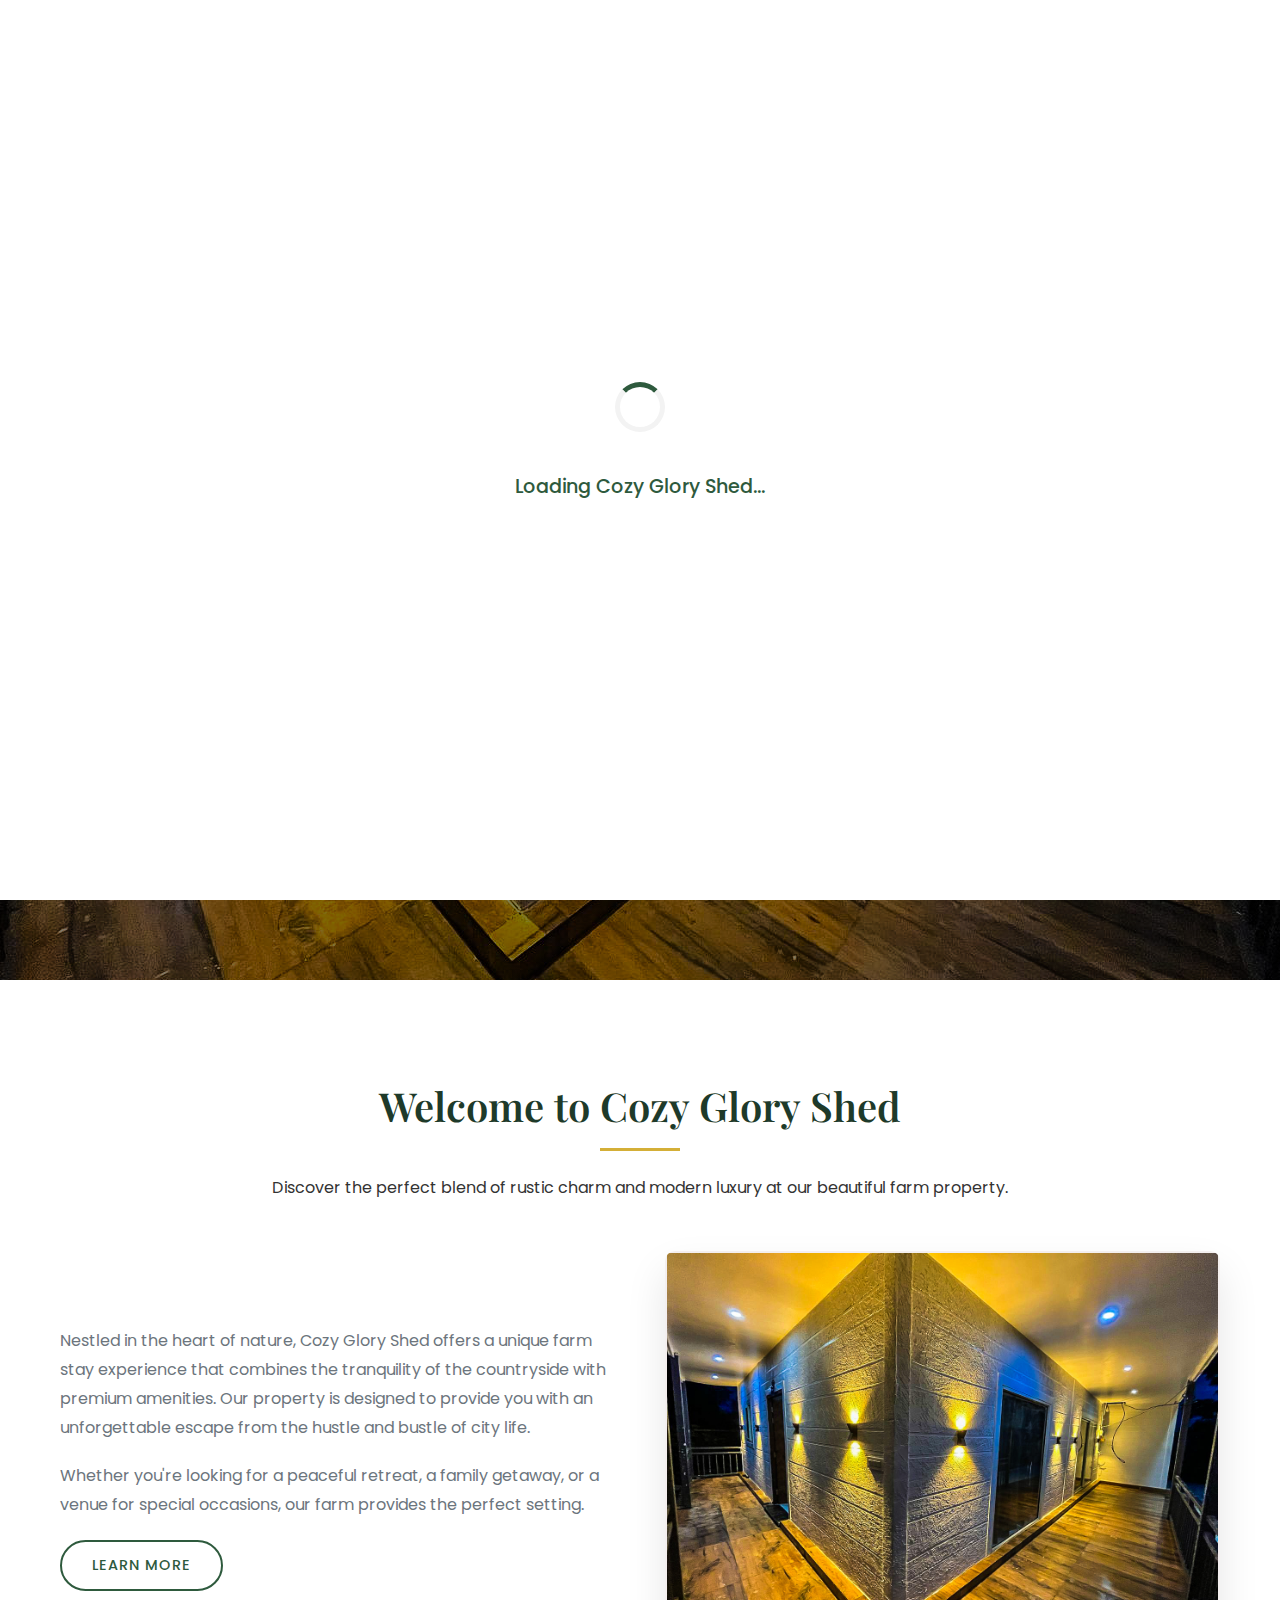
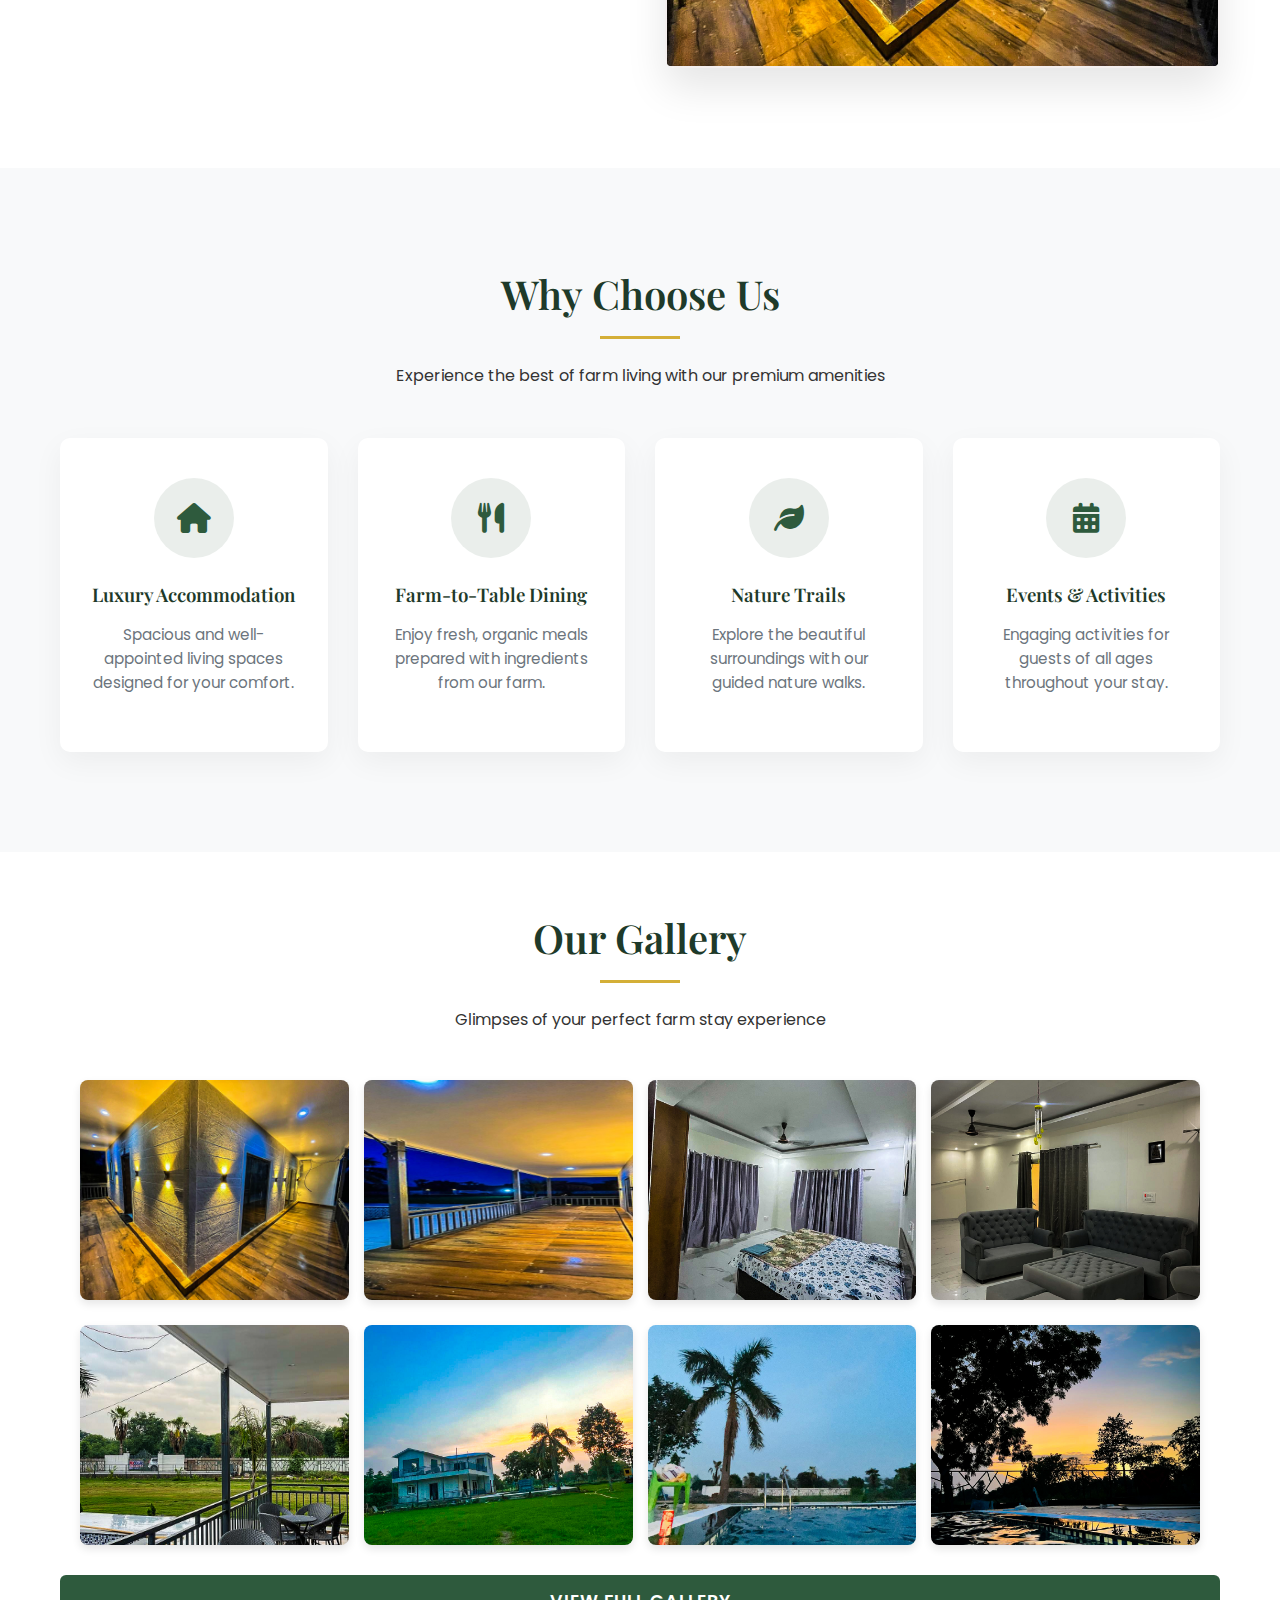
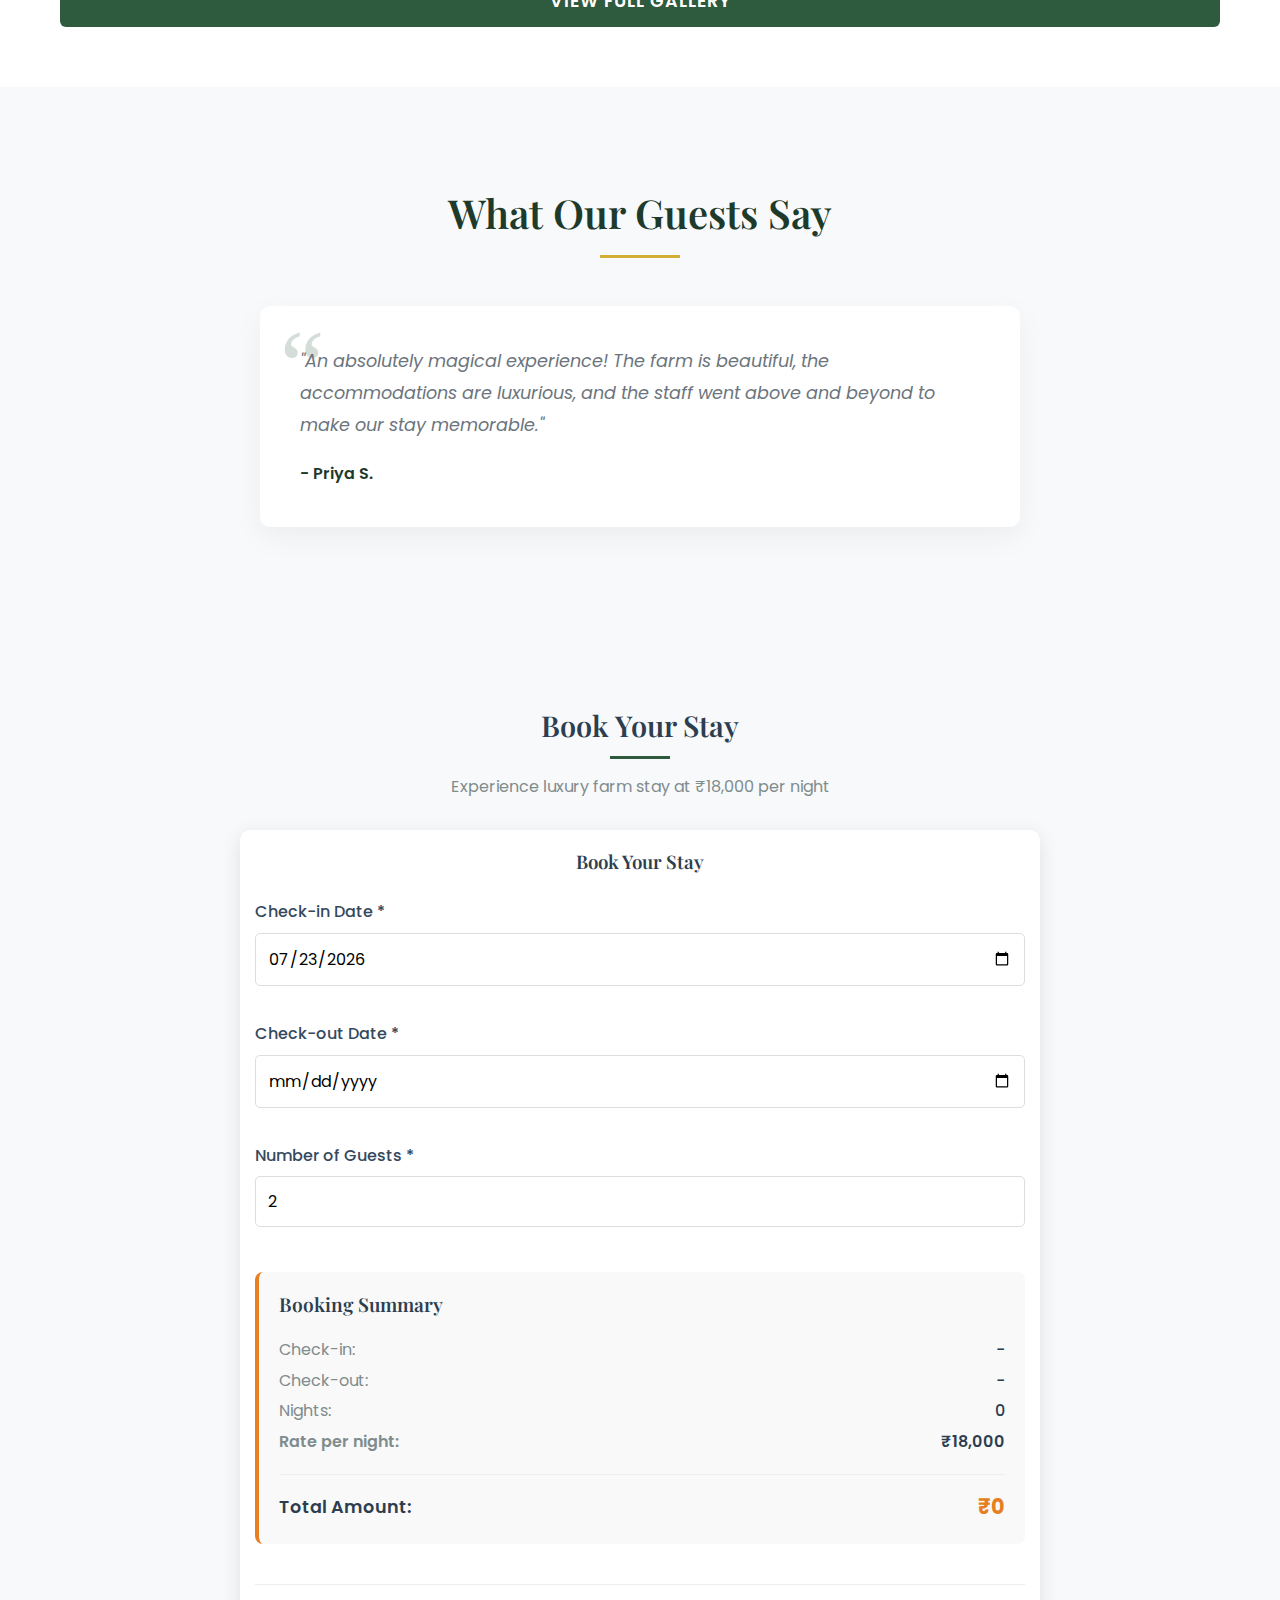
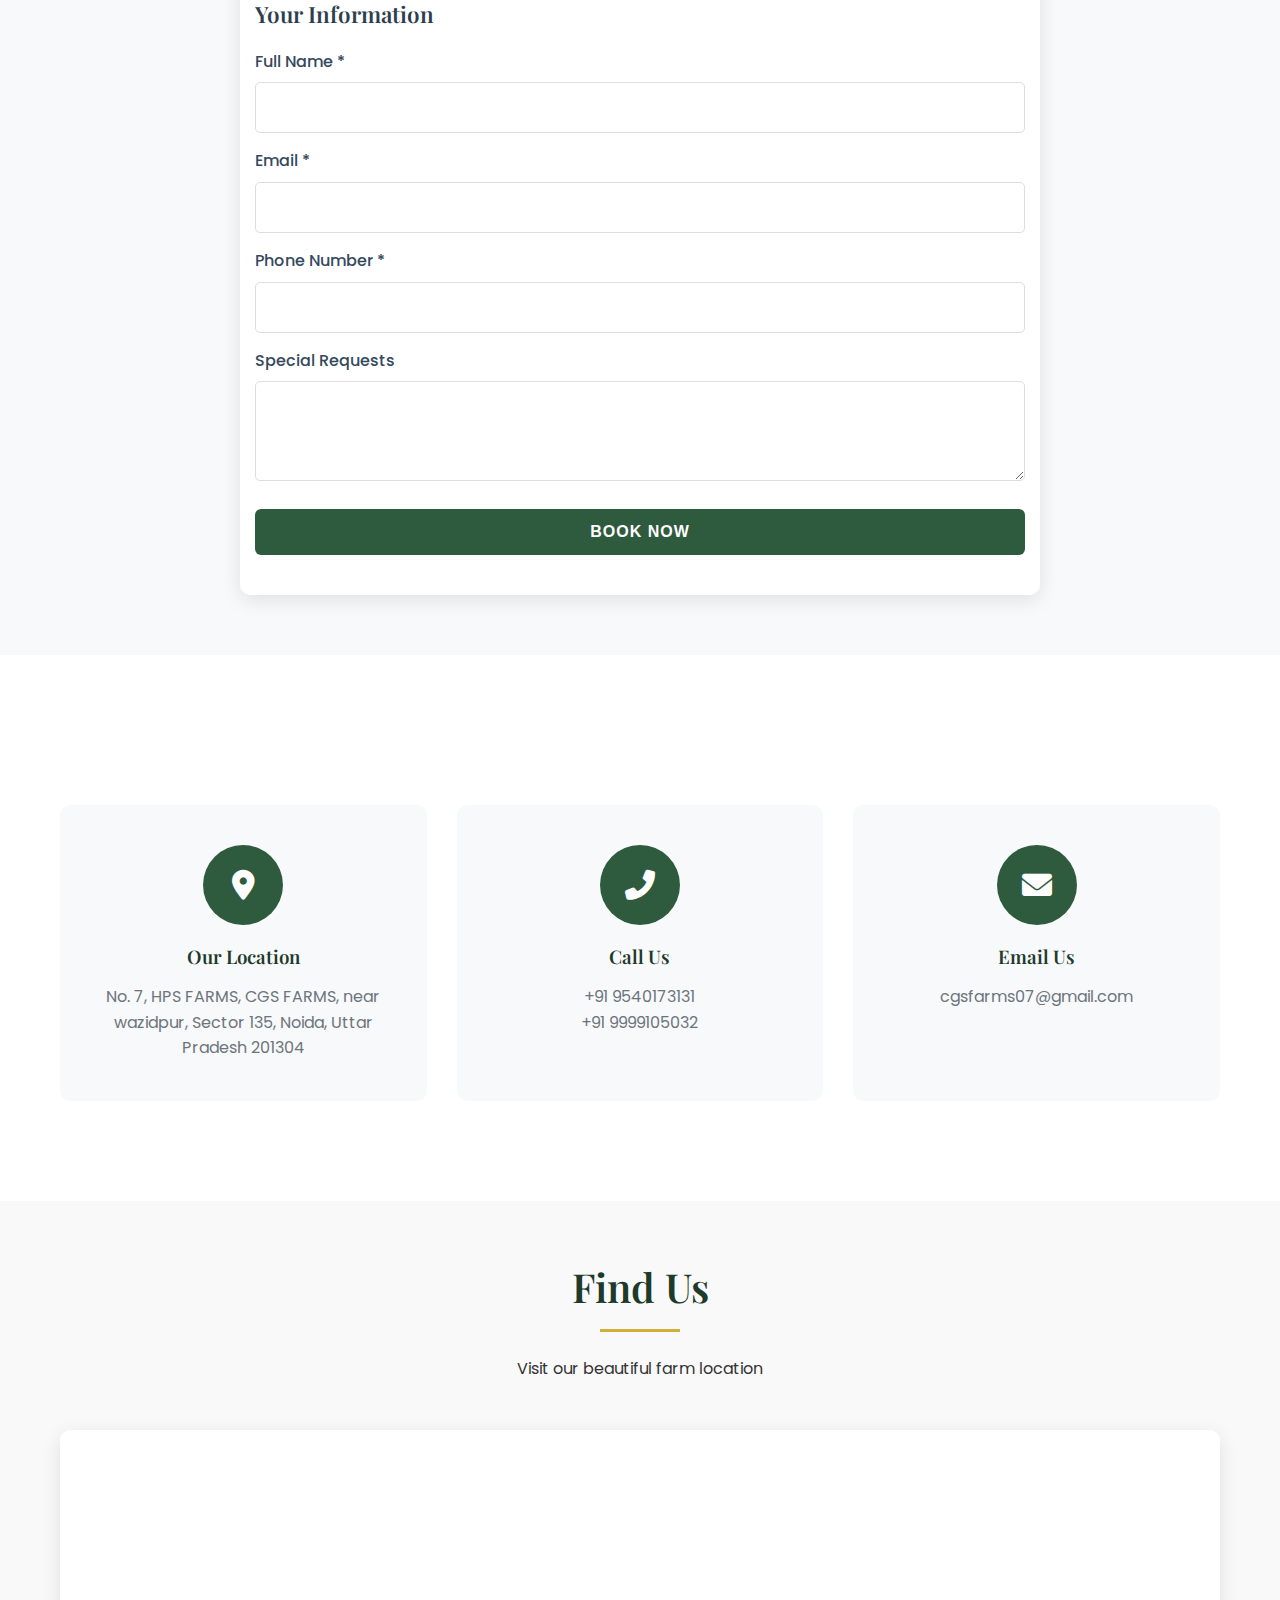
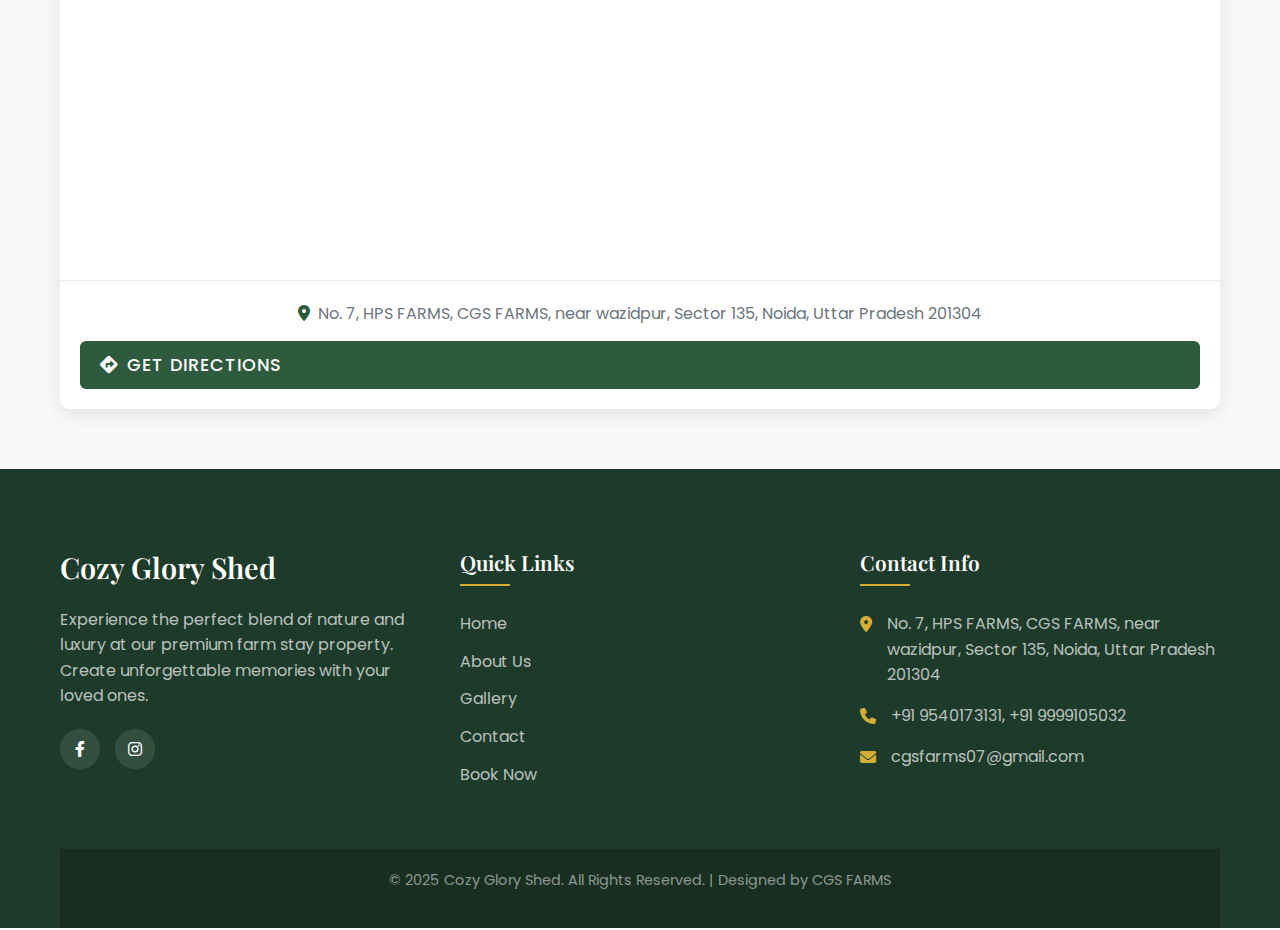
<file: index.html>
<!DOCTYPE html>
<html lang="en">
<head>
    <meta charset="UTF-8">
    <meta name="viewport" content="width=device-width, initial-scale=1.0">
    <title>Cozy Glory Shed | Premium Farm Stay Experience</title>
    <meta name="description" content="Experience the tranquility of Cozy Glory Shed - A premium farm stay offering a perfect blend of nature and comfort. Book your peaceful countryside retreat today.">
    <link rel="stylesheet" href="css/style.css">
    <link rel="stylesheet" href="https://cdnjs.cloudflare.com/ajax/libs/font-awesome/6.0.0-beta3/css/all.min.css">
    <link href="https://fonts.googleapis.com/css2?family=Playfair+Display:wght@400;500;600;700&family=Poppins:wght@300;400;500;600&display=swap" rel="stylesheet">
</head>
<body class="home">
    <!-- Header & Navigation -->
    <header class="header">
        <div class="container">
            <nav class="navbar">
                <div class="logo">
                    <a href="index.html">Cozy Glory Shed</a>
                </div>
                <ul class="nav-links">
                    <li><a href="index.html" class="active">Home</a></li>
                    <li><a href="about.html">About Us</a></li>
                    <li><a href="gallery.html">Gallery</a></li>
                    <li><a href="contact.html">Contact</a></li>
                    <li><a href="#book-now" class="btn btn-primary">Book Now</a></li>
                </ul>
                <div class="hamburger">
                    <span></span>
                    <span></span>
                    <span></span>
                </div>
            </nav>
        </div>
    </header>

    <!-- Hero Section -->
    <section class="hero">
        <div class="hero-content">
            <h1>Experience Serenity at Cozy Glory Shed</h1>
            <p>Escape to our luxurious farm stay where nature meets comfort</p>
            <a href="#book-now" class="btn btn-primary">Book Your Stay</a>
        </div>
    </section>

    <!-- Welcome Section -->
    <section class="welcome-section">
        <div class="container">
            <div class="section-header">
                <h2>Welcome to Cozy Glory Shed</h2>
                <div class="underline"></div>
                <p>Discover the perfect blend of rustic charm and modern luxury at our beautiful farm property.</p>
            </div>
            <div class="welcome-content">
                <div class="welcome-text">
                    <p>Nestled in the heart of nature, Cozy Glory Shed offers a unique farm stay experience that combines the tranquility of the countryside with premium amenities. Our property is designed to provide you with an unforgettable escape from the hustle and bustle of city life.</p>
                    <p>Whether you're looking for a peaceful retreat, a family getaway, or a venue for special occasions, our farm provides the perfect setting.</p>
                    <a href="about.html" class="btn btn-secondary">Learn More</a>
                </div>
                <div class="welcome-image">
                    <img src="./assets/IMG-20250817-WA0002.jpg" alt="Cozy Glory Shed Farm View" style="border: 2px solid rgb(244, 239, 239);">
                </div>
            </div>
        </div>
    </section>

    <!-- Features Section -->
    <section class="features-section">
        <div class="container">
            <div class="section-header">
                <h2>Why Choose Us</h2>
                <div class="underline"></div>
                <p>Experience the best of farm living with our premium amenities</p>
            </div>
            <div class="features-grid">
                <div class="feature-card">
                    <div class="feature-icon">
                        <i class="fas fa-home"></i>
                    </div>
                    <h3>Luxury Accommodation</h3>
                    <p>Spacious and well-appointed living spaces designed for your comfort.</p>
                </div>
                <div class="feature-card">
                    <div class="feature-icon">
                        <i class="fas fa-utensils"></i>
                    </div>
                    <h3>Farm-to-Table Dining</h3>
                    <p>Enjoy fresh, organic meals prepared with ingredients from our farm.</p>
                </div>
                <div class="feature-card">
                    <div class="feature-icon">
                        <i class="fas fa-leaf"></i>
                    </div>
                    <h3>Nature Trails</h3>
                    <p>Explore the beautiful surroundings with our guided nature walks.</p>
                </div>
                <div class="feature-card">
                    <div class="feature-icon">
                        <i class="fas fa-calendar-alt"></i>
                    </div>
                    <h3>Events & Activities</h3>
                    <p>Engaging activities for guests of all ages throughout your stay.</p>
                </div>
            </div>
        </div>
    </section>

    <!-- Gallery Preview -->
    <section class="gallery-preview">
        <div class="container">
            <div class="section-header">
                <h2>Our Gallery</h2>
                <div class="underline"></div>
                <p>Glimpses of your perfect farm stay experience</p>
            </div>
            <div class="gallery-grid">
                <!-- First Row - 4 Images -->
                <div class="gallery-row">
                    <div class="gallery-item">
                        <img src="assets/IMG-20250817-WA0002.jpg" alt="Farm View 1" loading="lazy">
                        <div class="gallery-overlay">
                            <span>Farm View 1</span>
                        </div>
                    </div>
                    <div class="gallery-item">
                        <img src="assets/IMG-20250817-WA0003%20(4).jpg" alt="Farm View 2" loading="lazy">
                        <div class="gallery-overlay">
                            <span>Farm View 2</span>
                        </div>
                    </div>
                    <div class="gallery-item">
                        <img src="assets/IMG-20250817-WA0004.jpg" alt="Farm View 3" loading="lazy">
                        <div class="gallery-overlay">
                            <span>Farm View 3</span>
                        </div>
                    </div>
                    <div class="gallery-item">
                        <img src="assets/IMG-20250817-WA0005.jpg" alt="Farm View 4" loading="lazy">
                        <div class="gallery-overlay">
                            <span>Farm View 4</span>
                        </div>
                    </div>
                </div>
                
                <!-- Second Row - 4 Images -->
                <div class="gallery-row">
                    <div class="gallery-item">
                        <img src="assets/IMG-20250817-WA0006.jpg" alt="Garden Area" loading="lazy">
                        <div class="gallery-overlay">
                            <span>Garden Area</span>
                        </div>
                    </div>
                    <div class="gallery-item">
                        <img src="assets/IMG-20250817-WA0008.jpg" alt="Sunset View" loading="lazy">
                        <div class="gallery-overlay">
                            <span>Sunset View</span>
                        </div>
                    </div>
                    <div class="gallery-item">
                        <img src="assets/IMG-20250817-WA0009.jpg" alt="Farm House" loading="lazy">
                        <div class="gallery-overlay">
                            <span>Farm House</span>
                        </div>
                    </div>
                    <div class="gallery-item">
                        <img src="assets/IMG-20250817-WA0010.jpg" alt="Scenic View" loading="lazy">
                        <div class="gallery-overlay">
                            <span>Scenic View</span>
                        </div>
                    </div>
                </div>
            </div>
            <div class="text-center">
                <a href="gallery.html" class="btn btn-primary">View Full Gallery</a>
            </div>
        </div>
    </section>

    <!-- Testimonials -->
    <section class="testimonials">
        <div class="container">
            <div class="section-header">
                <h2>What Our Guests Say</h2>
                <div class="underline"></div>
            </div>
            <div class="testimonial-slider">
                <div class="testimonial">
                    <div class="testimonial-content">
                        <p>"An absolutely magical experience! The farm is beautiful, the accommodations are luxurious, and the staff went above and beyond to make our stay memorable."</p>
                        <div class="testimonial-author">- Priya S.</div>
                    </div>
                </div>
                <div class="testimonial">
                    <div class="testimonial-content">
                        <p>"The perfect weekend getaway from the city. We loved the peaceful atmosphere and the delicious farm-to-table meals. Can't wait to come back!"</p>
                        <div class="testimonial-author">- Rahul M.</div>
                    </div>
                </div>
            </div>
        </div>
    </section>

    <!-- Booking Section -->
    <section id="book-now" class="booking-section" style="background: #f8f9fa; padding: 60px 0;">
        <style>
            .booking-form-container {
                max-width: 800px;
                margin: 0 auto;
                background: white;
                border-radius: 10px;
                box-shadow: 0 5px 20px rgba(0,0,0,0.1);
                overflow: hidden;
            }
            .form-group {
                margin-bottom: 20px;
            }
            .form-group label {
                display: block;
                margin-bottom: 8px;
                color: #34495e;
                font-weight: 500;
            }
            .form-control {
                width: 100%;
                padding: 12px 15px;
                border: 2px solid #e0e0e0;
                border-radius: 6px;
                font-size: 1rem;
                transition: all 0.3s ease;
            }
            .form-control:focus {
                border-color: #2e5a3d;
                outline: none;
                box-shadow: 0 0 0 3px rgba(46, 90, 61, 0.2);
            }
            .btn-primary {
                background: #2e5a3d;
                color: white;
                border: none;
                padding: 12px 25px;
                border-radius: 6px;
                font-weight: 600;
                cursor: pointer;
                transition: all 0.3s ease;
                width: 100%;
                font-size: 1.1rem;
            }
            .btn-primary:hover {
                background: #1f3d29;
            }
            .booking-summary {
                background: #f9f9f9;
                padding: 20px;
                border-radius: 8px;
                margin: 20px 0;
                border-left: 4px solid #2e5a3d;
            }
            .hidden {
                display: none;
            }
        </style>
        <div class="container">
            <div class="section-header" style="text-align: center; margin-bottom: 30px; padding: 0 15px;">
                <h2 style="color: #2c3e50; font-size: 1.8rem; margin-bottom: 12px;">Book Your Stay</h2>
                <div style="width: 60px; height: 3px; background: #2e5a3d; margin: 0 auto 15px;"></div>
                <p style="color: #7f8c8d; font-size: 1rem;">Experience luxury farm stay at ₹18,000 per night</p>
            </div>
            
            <div class="booking-form-container" style="max-width: 800px; margin: 0 auto; background: white; border-radius: 10px; box-shadow: 0 5px 20px rgba(0,0,0,0.1); overflow: hidden; padding: 20px 15px;">
                <form id="booking-form" class="booking-form" action="https://formspree.io/f/xdklerda" method="POST" onsubmit="return handleFormSubmit(event)">
                    
                    <!-- Formspree Configuration -->
                    <input type="hidden" name="_subject" value="New Booking - Cozy Glory Shed">
                    <input type="hidden" name="_replyto" value="cgsfarms07@gmail.com">
                    <input type="hidden" name="_language" value="en">
                    <input type="hidden" id="form-nights" name="Nights">
                    <input type="hidden" id="form-total" name="Total_Amount">
                    
                    <!-- Step 1: Date Selection -->
                    <div id="step-1">
                        <h3 style="color: #2c3e50; margin-bottom: 25px; text-align: center;">Book Your Stay</h3>
                        
                        <div class="form-row" style="display: flex; flex-wrap: wrap; gap: 15px; margin-bottom: 20px;">
                            <div class="form-group" style="flex: 1 1 100%;">
                                <label for="check-in" style="display: block; margin-bottom: 8px; color: #34495e; font-weight: 500;">Check-in Date *</label>
                                <input type="date" id="check-in" name="check-in" required style="width: 100%; padding: 12px; border: 1px solid #ddd; border-radius: 5px; font-size: 1rem;" onchange="calculateTotal()">
                            </div>
                            <div class="form-group" style="flex: 1 1 100%;">
                                <label for="check-out" style="display: block; margin-bottom: 8px; color: #34495e; font-weight: 500;">Check-out Date *</label>
                                <input type="date" id="check-out" name="check-out" required style="width: 100%; padding: 12px; border: 1px solid #ddd; border-radius: 5px; font-size: 1rem;" onchange="calculateTotal()">
                            </div>
                            <div class="form-group" style="flex: 1 1 100%;">
                                <label for="guests" style="display: block; margin-bottom: 8px; color: #34495e; font-weight: 500;">Number of Guests *</label>
                                <input type="number" id="guests" name="guests" min="1" max="20" value="2" required style="width: 100%; padding: 12px; border: 1px solid #ddd; border-radius: 5px; font-size: 1rem;" onchange="calculateTotal()">
                            </div>
                        </div>
                        
                        <div id="booking-summary" class="booking-summary" style="background: #f9f9f9; padding: 20px; border-radius: 8px; margin: 25px 0 40px 0; display: block; border-left: 4px solid #e67e22;">
                            <h4 style="color: #2c3e50; margin-top: 0; margin-bottom: 15px; font-size: 1.2rem;">Booking Summary</h4>
                            <div style="display: grid; grid-template-columns: 1fr 1fr; gap: 15px;">
                                <div>
                                    <p style="margin: 5px 0; color: #7f8c8d;">Check-in:</p>
                                    <p style="margin: 5px 0; color: #7f8c8d;">Check-out:</p>
                                    <p style="margin: 5px 0; color: #7f8c8d;">Nights:</p>
                                    <p style="margin: 5px 0; color: #7f8c8d; font-weight: 600;">Rate per night:</p>
                                </div>
                                <div style="text-align: right;">
                                    <p id="check-in-date" style="margin: 5px 0; color: #2c3e50; font-weight: 500;">-</p>
                                    <p id="check-out-date" style="margin: 5px 0; color: #2c3e50; font-weight: 500;">-</p>
                                    <p id="nights-count" style="margin: 5px 0; color: #2c3e50; font-weight: 500;">0</p>
                                    <p style="margin: 5px 0; color: #2c3e50; font-weight: 600;">₹18,000</p>
                                </div>
                            </div>
                            <div style="border-top: 1px solid #eee; margin-top: 15px; padding-top: 15px; display: flex; justify-content: space-between; align-items: center;">
                                <p style="margin: 0; font-size: 1.1rem; font-weight: 600; color: #2c3e50;">Total Amount:</p>
                                <p id="total-amount" style="margin: 0; font-size: 1.3rem; font-weight: 700; color: #e67e22;">₹0</p>
                            </div>
                        </div>
                        
                        <div id="contact-fields" style="display: block; margin-top: 20px; padding-top: 15px; border-top: 1px solid #eee;">
                            <h3 style="color: #2c3e50; margin: 0 0 20px 0; font-size: 1.4rem;">Your Information</h3>
                            
                            <div class="form-group" style="margin-bottom: 15px;">
                                <label for="name" style="display: block; margin-bottom: 8px; color: #34495e; font-weight: 500;">Full Name *</label>
                                <input type="text" id="name" name="name" required style="width: 100%; padding: 12px; border: 1px solid #ddd; border-radius: 5px; font-size: 1rem;">
                            </div>
                            
                            <div class="form-group" style="margin-bottom: 15px;">
                                <label for="email" style="display: block; margin-bottom: 8px; color: #34495e; font-weight: 500;">Email *</label>
                                <input type="email" id="email" name="email" required style="width: 100%; padding: 12px; border: 1px solid #ddd; border-radius: 5px; font-size: 1rem;">
                            </div>
                            
                            <div class="form-group" style="margin-bottom: 15px;">
                                <label for="phone" style="display: block; margin-bottom: 8px; color: #34495e; font-weight: 500;">Phone Number *</label>
                                <input type="tel" id="phone" name="phone" required style="width: 100%; padding: 12px; border: 1px solid #ddd; border-radius: 5px; font-size: 1rem;">
                            </div>
                            
                            <div class="form-group" style="margin-bottom: 20px;">
                                <label for="message" style="display: block; margin-bottom: 8px; color: #34495e; font-weight: 500;">Special Requests</label>
                                <textarea id="message" name="message" rows="4" style="width: 100%; padding: 12px; border: 1px solid #ddd; border-radius: 5px; font-size: 1rem; resize: vertical; min-height: 100px;"></textarea>
                            </div>
                            
                            <div class="form-group" style="margin-top: 10px;">
                                <button type="submit" class="btn btn-primary" style="width: 100%; padding: 14px; font-size: 1rem; font-weight: 600; margin: 0;">Book Now</button>
                            </div>
                        </div>
                        </button>
                    </div>
                    
                    <!-- Contact Information (already included in the main form) -->

                    <!-- Confirmation Message -->
                    <div id="confirmation-message" class="hidden" style="text-align: center; padding: 30px 20px;">
                        <div style="width: 80px; height: 80px; background: #e8f5e9; border-radius: 50%; display: flex; align-items: center; justify-content: center; margin: 0 auto 20px;">
                            <i class="fas fa-check" style="font-size: 40px; color: #4caf50;"></i>
                        </div>
                        <h3 style="color: #2c3e50; margin-bottom: 15px;">Booking Request Sent!</h3>
                        <p style="color: #7f8c8d; margin-bottom: 25px;">Thank you for your booking request. We will contact you shortly to confirm your reservation.</p>
                        <button type="button" onclick="resetForm()" class="btn btn-primary" style="width: auto; padding: 10px 25px; display: inline-block;">
                            Make Another Booking
                        </button>
                    </div>
                </form>
            </div>
        </div>
    </section>
    
    <script>
    function handleFormSubmit(event) {
        // Prevent default form submission
        event.preventDefault();
        
        // Update hidden fields with current values
        document.getElementById('form-nights').value = document.getElementById('nights-count').textContent;
        document.getElementById('form-total').value = document.getElementById('total-amount').textContent;
        
        // Show loading state
        const submitBtn = event.target.querySelector('button[type="submit"]');
        const originalBtnText = submitBtn.innerHTML;
        submitBtn.disabled = true;
        submitBtn.innerHTML = '<i class="fas fa-spinner fa-spin"></i> Sending...';
        
        // Submit the form programmatically
        const form = event.target;
        const formData = new FormData(form);
        
        fetch(form.action, {
            method: 'POST',
            body: formData,
            headers: {
                'Accept': 'application/json'
            }
        })
        .then(response => {
            if (response.ok) {
                // Show success message
                document.getElementById('step-1').style.display = 'none';
                document.getElementById('contact-fields').classList.add('hidden');
                document.getElementById('confirmation-message').classList.remove('hidden');
                form.reset();
            } else {
                throw new Error('Form submission failed');
            }
        })
        .catch(error => {
            console.error('Error:', error);
            alert('There was an error submitting your booking. Please try again or contact us directly.');
        })
        .finally(() => {
            submitBtn.disabled = false;
            submitBtn.innerHTML = originalBtnText;
        });
        
        return false;
    }
    
    // Format date as "DD MMM YYYY" (e.g., "30 Aug 2025")
    function formatDate(dateString) {
        const options = { day: 'numeric', month: 'short', year: 'numeric' };
        return new Date(dateString).toLocaleDateString('en-IN', options);
    }

    function calculateTotal() {
        const checkIn = document.getElementById('check-in').value;
        const checkOut = document.getElementById('check-out').value;
        const bookingSummary = document.getElementById('booking-summary');
        const contactFields = document.getElementById('contact-fields');
        
        if (checkIn && checkOut) {
            const oneDay = 24 * 60 * 60 * 1000; // hours*minutes*seconds*milliseconds
            const startDate = new Date(checkIn);
            const endDate = new Date(checkOut);
            
            // Calculate the difference in days
            const diffDays = Math.round(Math.abs((endDate - startDate) / oneDay));
            const total = diffDays * 18000; // ₹18,000 per day
            
            // Update the booking summary
            document.getElementById('check-in-date').textContent = formatDate(checkIn);
            document.getElementById('check-out-date').textContent = formatDate(checkOut);
            document.getElementById('nights-count').textContent = diffDays;
            document.getElementById('total-amount').textContent = '₹' + total.toLocaleString('en-IN');
            
            // Show booking summary and contact form
            bookingSummary.classList.remove('hidden');
            contactFields.classList.remove('hidden');
            
            // Scroll to the contact form
            contactFields.scrollIntoView({ behavior: 'smooth', block: 'nearest' });
        } else {
            bookingSummary.classList.add('hidden');
            contactFields.classList.add('hidden');
        }
    }
    
    // Form submission is now handled by handleBooking()
    
    function resetForm() {
        // Reset the form
        document.getElementById('booking-form').reset();
        
        // Hide confirmation message and show the form
        document.getElementById('confirmation-message').classList.add('hidden');
        document.getElementById('step-1').style.display = 'block';
        document.getElementById('booking-summary').classList.add('hidden');
        document.getElementById('contact-fields').classList.add('hidden');
    }
    
    // Set minimum date to today for date inputs
    document.addEventListener('DOMContentLoaded', function() {
        const today = new Date().toISOString().split('T')[0];
        document.getElementById('check-in').min = today;
        document.getElementById('check-out').min = today;
        
        // Update min date for check-out when check-in date changes
        document.getElementById('check-in').addEventListener('change', function() {
            document.getElementById('check-out').min = this.value;
            if (new Date(document.getElementById('check-out').value) < new Date(this.value)) {
                document.getElementById('check-out').value = this.value;
            }
            calculateTotal();
        });
        
        // Recalculate when check-out date changes
        document.getElementById('check-out').addEventListener('change', calculateTotal);
        
        // Recalculate when number of guests changes
        document.getElementById('guests').addEventListener('change', calculateTotal);
    });
    </script>
    
    <script>
    function calculateTotal() {
        const checkIn = document.getElementById('check-in').value;
        const checkOut = document.getElementById('check-out').value;
        const bookingSummary = document.getElementById('booking-summary');
        const checkAvailabilityBtn = document.getElementById('check-availability-btn');
        
        if (checkIn && checkOut) {
            const oneDay = 24 * 60 * 60 * 1000; // hours*minutes*seconds*milliseconds
            const startDate = new Date(checkIn);
            const endDate = new Date(checkOut);
            
            // Calculate the difference in days
            const diffDays = Math.round(Math.abs((endDate - startDate) / oneDay));
            const total = diffDays * 18000; // ₹18,000 per day
            
            // Update the booking summary
            document.getElementById('nights-count').textContent = diffDays;
            document.getElementById('total-amount').textContent = '₹' + total.toLocaleString('en-IN');
            
            // Show the booking summary and proceed button
            bookingSummary.style.display = 'block';
            checkAvailabilityBtn.style.display = 'block';
            
            // Hide the contact form if already shown
            document.getElementById('contact-fields').style.display = 'none';
            document.querySelector('.contact-heading').style.display = 'none';
        } else {
            bookingSummary.style.display = 'none';
            checkAvailabilityBtn.style.display = 'none';
        }
    }
    
    function showContactForm() {
        // Hide the proceed button
        document.getElementById('check-availability-btn').style.display = 'none';
        
        // Show the contact form
        document.querySelector('.contact-heading').style.display = 'block';
        document.getElementById('contact-fields').style.display = 'block';
        
        // Scroll to the contact form
        document.getElementById('contact-fields').scrollIntoView({ behavior: 'smooth' });
    }
    
    function handleBookingSubmit(event) {
        // Update hidden fields with current values
        document.getElementById('form-nights').value = document.getElementById('nights-count').textContent;
        document.getElementById('form-total').value = document.getElementById('total-amount').textContent;
        
        // Show loading state
        const submitBtn = event.target.querySelector('button[type="submit"]');
        submitBtn.disabled = true;
        submitBtn.innerHTML = '<i class="fas fa-spinner fa-spin"></i> Sending...';
        
        // Let the form submit normally
        return true;
    }
    
    // Set minimum date to today for date inputs
    document.addEventListener('DOMContentLoaded', function() {
        const today = new Date().toISOString().split('T')[0];
        document.getElementById('check-in').min = today;
        document.getElementById('check-out').min = today;
        
        // Initialize datepickers if needed
        flatpickr("input[type=date]", {
            minDate: 'today',
            dateFormat: 'Y-m-d',
            allowInput: true
        });
    });
    </script>
    <!-- Add Formspree script for form submission -->

    <!-- Contact Info -->
    <section class="contact-info">
        <div class="container">
            <div class="contact-grid">
                <div class="contact-item">
                    <div class="contact-icon">
                        <i class="fas fa-map-marker-alt"></i>
                    </div>
                    <h3>Our Location</h3>
                    <p>No. 7, HPS FARMS, CGS FARMS, near wazidpur, Sector 135, Noida, Uttar Pradesh 201304</p>
                </div>
                <div class="contact-item">
                    <div class="contact-icon">
                        <i class="fas fa-phone-alt"></i>
                    </div>
                    <h3>Call Us</h3>
                    <p>+91 9540173131<br>+91 9999105032</p>
                </div>
                <div class="contact-item">
                    <div class="contact-icon">
                        <i class="fas fa-envelope"></i>
                    </div>
                    <h3>Email Us</h3>
                    <p>cgsfarms07@gmail.com</p>
                </div>
            </div>
        </div>
    </section>

    <!-- Map Section -->
    <section class="map-section">
        <div class="container">
            <div class="section-header">
                <h2>Find Us</h2>
                <div class="underline"></div>
                <p>Visit our beautiful farm location</p>
            </div>
            <div class="map-container">
                <iframe 
                    src="https://www.google.com/maps/embed?pb=!1m18!1m12!1m3!1d3507.1234!2d77.4043888888889!3d28.47525!2m3!1f0!2f0!3f0!3m2!1i1024!2i768!4f13.1!3m3!1m2!1s0x0%3A0x0!2zMjjCsDI4JzMwLjkiTiA3N8KwMjQnMTUuOCJF!5e0!3m2!1sen!2sin!4v1234567890123!5m2!1sen!2sin"
                    width="100%"
                    height="450"
                    style="border:0;"
                    allowfullscreen=""
                    loading="lazy"
                    title="Cozy Glory Shed Location">
                </iframe>
                <div class="map-address">
                    <p><i class="fas fa-map-marker-alt"></i> No. 7, HPS FARMS, CGS FARMS, near wazidpur, Sector 135, Noida, Uttar Pradesh 201304</p>
                    <a href="https://www.google.com/maps?q=28.47525,77.4043888888889" target="_blank" class="btn btn-primary">
                        <i class="fas fa-directions"></i> Get Directions
                    </a>
                </div>
            </div>
        </div>
    </section>

    <!-- Footer -->
    <footer class="footer">
        <div class="container">
            <div class="footer-content">
                <div class="footer-about">
                    <h3>Cozy Glory Shed</h3>
                    <p>Experience the perfect blend of nature and luxury at our premium farm stay property. Create unforgettable memories with your loved ones.</p>
                    <div class="social-links">
                        <a href="#"><i class="fab fa-facebook-f"></i></a>
                        <a href="https://www.instagram.com/cgs_farms?igsh=YnkxNHFveWN6cTh1" target="_blank" rel="noopener noreferrer"><i class="fab fa-instagram"></i></a>
                    </div>
                </div>
                <div class="footer-links">
                    <h3>Quick Links</h3>
                    <ul>
                        <li><a href="index.html">Home</a></li>
                        <li><a href="about.html">About Us</a></li>
                        <li><a href="gallery.html">Gallery</a></li>
                        <li><a href="contact.html">Contact</a></li>
                        <li><a href="#book-now">Book Now</a></li>
                    </ul>
                </div>
                <div class="footer-contact">
                    <h3>Contact Info</h3>
                    <p><i class="fas fa-map-marker-alt"></i> No. 7, HPS FARMS, CGS FARMS, near wazidpur, Sector 135, Noida, Uttar Pradesh 201304</p>
                    <p><i class="fas fa-phone"></i> +91 9540173131, +91 9999105032</p>
                    <p><i class="fas fa-envelope"></i> cgsfarms07@gmail.com</p>
                </div>
            </div>
            <div class="footer-bottom">
                <p>&copy; 2025 Cozy Glory Shed. All Rights Reserved. | Designed by CGS FARMS</p>
            </div>
        </div>
    </footer>

    <script src="js/main.js"></script>
    <script>
        function handleFormSubmit(e) {
            e.preventDefault();
            
            // Show loading state on all submit buttons
            const submitBtns = document.querySelectorAll('#booking-form button[type="submit"]');
            submitBtns.forEach(btn => {
                btn.disabled = true;
                btn.innerHTML = '<i class="fas fa-spinner fa-spin"></i> Sending...';
            });
            
            // Update hidden fields with current values
            const nightsCount = document.getElementById('nights-count');
            const totalAmount = document.getElementById('total-amount');
            
            if (nightsCount) document.getElementById('form-nights').value = nightsCount.textContent || '1';
            if (totalAmount) document.getElementById('form-total').value = totalAmount.textContent || '18000';
            
            // Submit the form
            const form = e.target;
            
            // Simple form submission without AJAX first
            form.submit();
            
            // If form submission is successful, this won't be reached
            // If it fails, the following will execute
            setTimeout(() => {
                submitBtns.forEach(btn => {
                    btn.disabled = false;
                    btn.innerHTML = 'Confirm Booking <i class="fas fa-paper-plane"></i>';
                });
            }, 5000);
            
            return false;
        }
    </script>
</body>
</html>
</file>
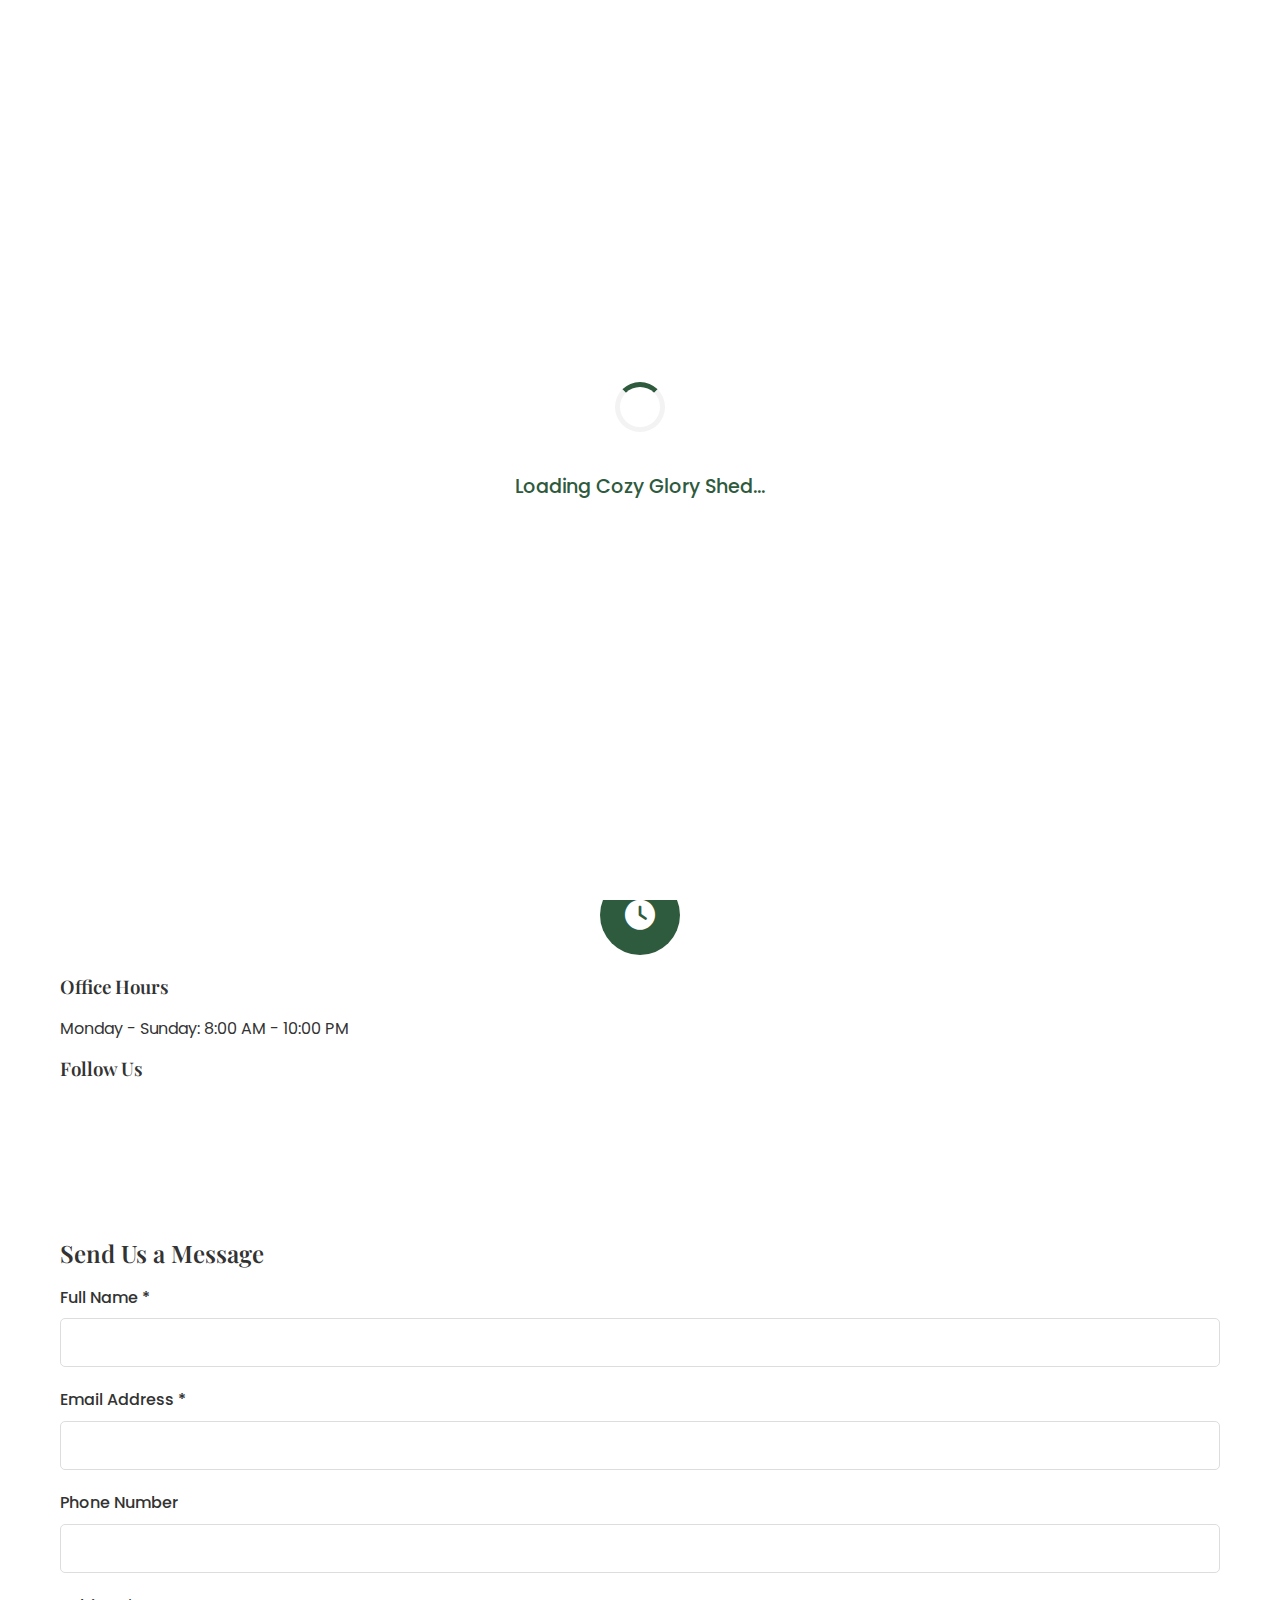
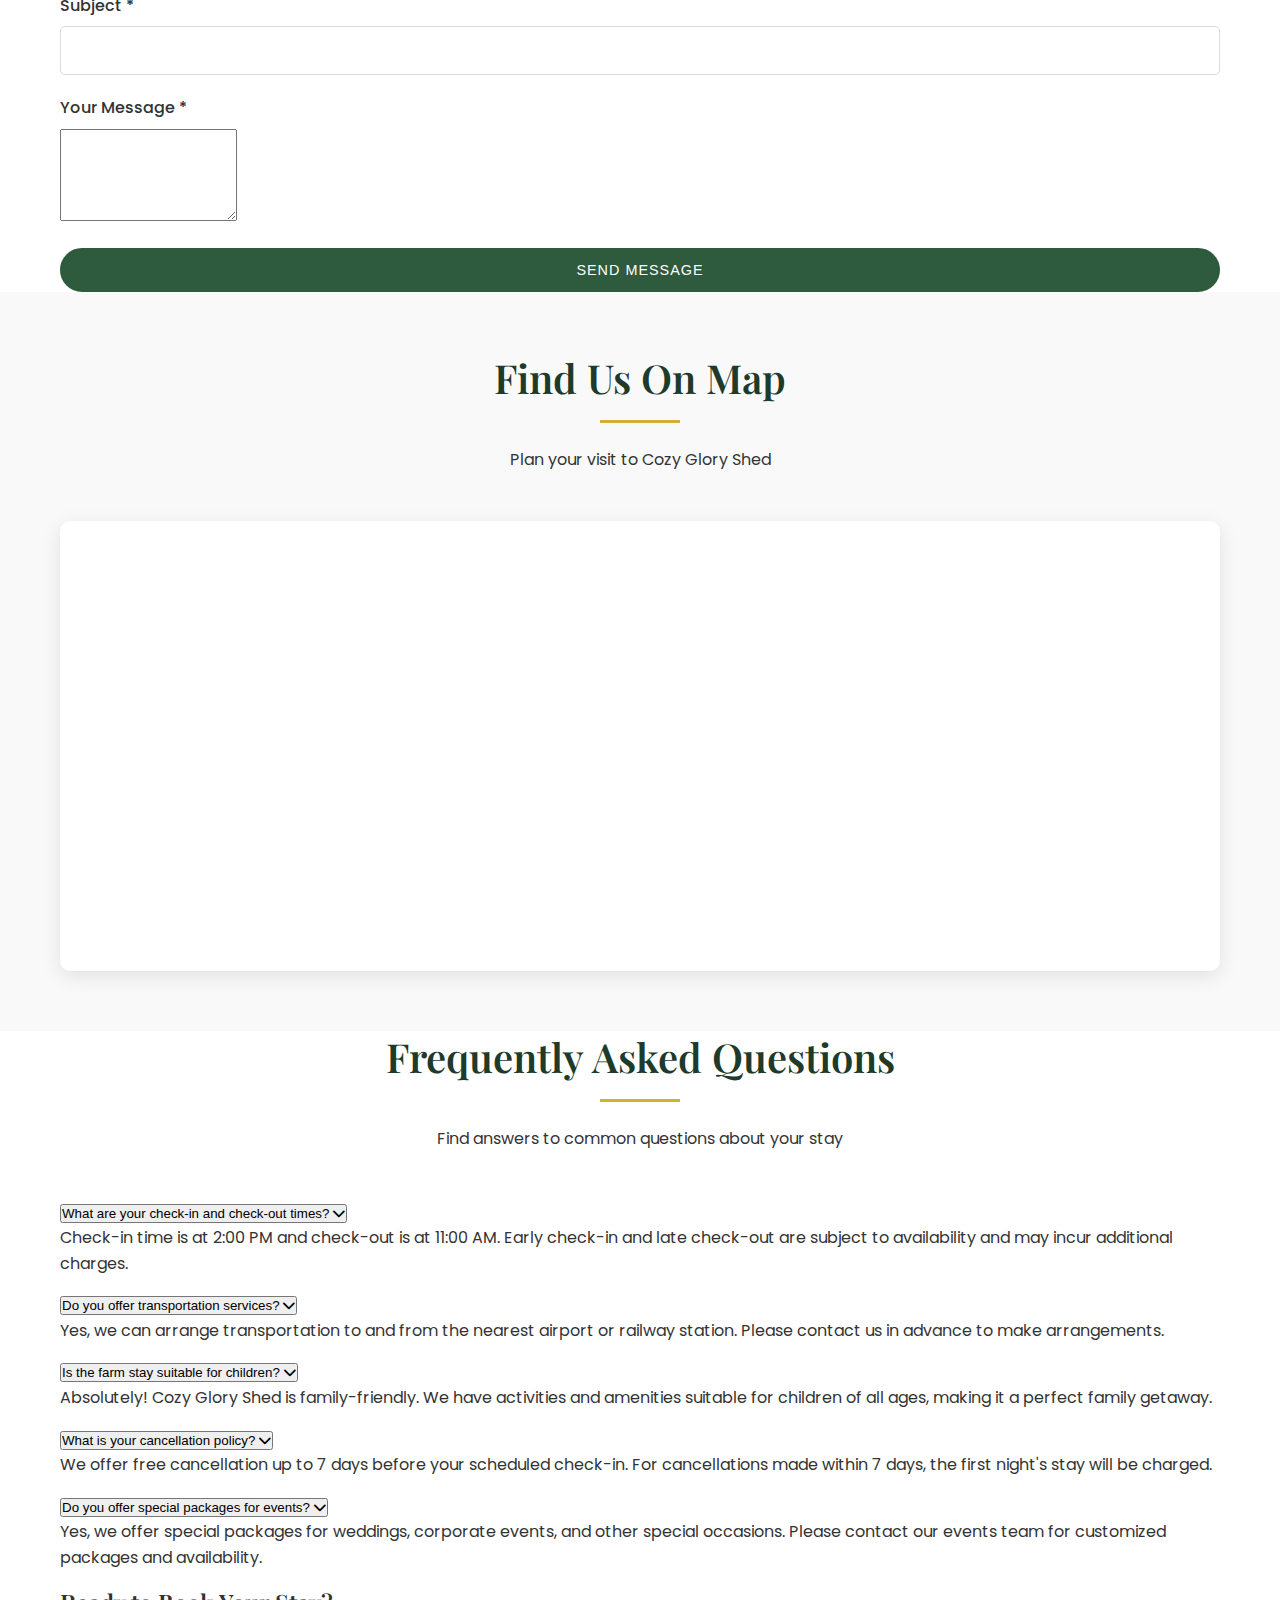
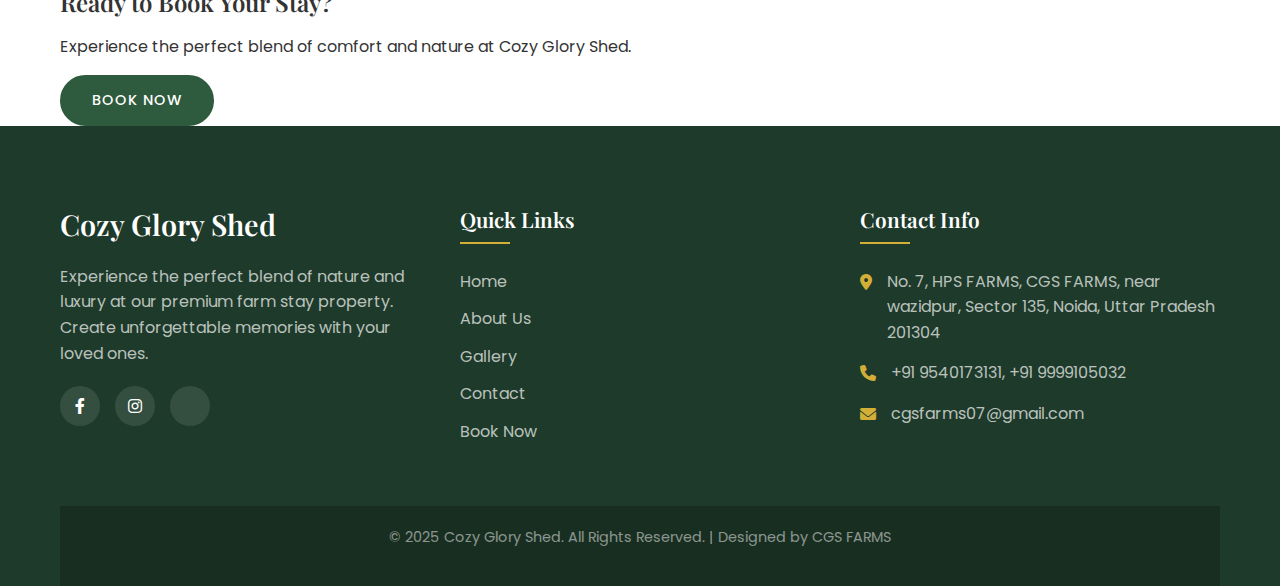
<file: contact.html>
<!DOCTYPE html>
<html lang="en">
<head>
    <meta charset="UTF-8">
    <meta name="viewport" content="width=device-width, initial-scale=1.0">
    <title>Contact Us - Cozy Glory Shed | Premium Farm Stay Experience</title>
    <meta name="description" content="Get in touch with Cozy Glory Shed. We're here to answer your questions and help you plan your perfect farm stay experience.">
    <link rel="stylesheet" href="css/style.css">
    <link rel="stylesheet" href="https://cdnjs.cloudflare.com/ajax/libs/font-awesome/6.0.0-beta3/css/all.min.css">
    <link href="https://fonts.googleapis.com/css2?family=Playfair+Display:wght@400;500;600;700&family=Poppins:wght@300;400;500;600&display=swap" rel="stylesheet">
</head>
<body>
    <!-- Header & Navigation -->
    <header class="header">
        <div class="container">
            <nav class="navbar">
                <div class="logo">
                    <a href="index.html">Cozy Glory Shed</a>
                </div>
                <ul class="nav-links">
                    <li><a href="index.html">Home</a></li>
                    <li><a href="about.html">About Us</a></li>
                    <li><a href="gallery.html">Gallery</a></li>
                    <li><a href="contact.html" class="active">Contact</a></li>
                    <li><a href="index.html#book-now" class="btn btn-primary">Book Now</a></li>
                </ul>
                <div class="hamburger">
                    <span></span>
                    <span></span>
                    <span></span>
                </div>
            </nav>
        </div>
    </header>

    <!-- Page Header -->
    <section class="page-header">
        <div class="container">
            <h1>Contact Us</h1>
            <p>We'd love to hear from you. Get in touch with us for bookings and inquiries.</p>
        </div>
    </section>

    <!-- Contact Section -->
    <section class="contact-section">
        <div class="container">
            <div class="contact-container">
                <div class="contact-info">
                    <div class="contact-details">
                        <h2>Get In Touch</h2>
                        <p>Have questions about booking your stay or want to know more about our farm? Fill out the form or contact us directly using the information below.</p>
                        
                        <div class="contact-method">
                            <div class="contact-icon">
                                <i class="fas fa-map-marker-alt"></i>
                            </div>
                            <div class="contact-text">
                                <h3>Our Location</h3>
                                <p>No. 7, HPS FARMS, CGS FARMS, near wazidpur, Sector 135, Noida, Uttar Pradesh 201304</p>
                            </div>
                        </div>
                        
                        <div class="contact-method">
                            <div class="contact-icon">
                                <i class="fas fa-phone-alt"></i>
                            </div>
                            <div class="contact-text">
                                <h3>Phone</h3>
                                <p>+91 9540173131</p>
                                <p>+91 9999105032</p>
                            </div>
                        </div>
                        
                        <div class="contact-method">
                            <div class="contact-icon">
                                <i class="fas fa-envelope"></i>
                            </div>
                            <div class="contact-text">
                                <h3>Email</h3>
                                <p>cgsfarms07@gmail.com</p>
                            </div>
                        </div>
                        
                        <div class="contact-method">
                            <div class="contact-icon">
                                <i class="fas fa-clock"></i>
                            </div>
                            <div class="contact-text">
                                <h3>Office Hours</h3>
                                <p>Monday - Sunday: 8:00 AM - 10:00 PM</p>
                            </div>
                        </div>
                        
                        <div class="social-media">
                            <h3>Follow Us</h3>
                            <div class="social-links">
                                <a href="#" class="social-icon"><i class="fab fa-facebook-f"></i></a>
                                <a href="https://www.instagram.com/cgs_farms?igsh=YnkxNHFveWN6cTh1" target="_blank" rel="noopener noreferrer" class="social-icon"><i class="fab fa-instagram"></i></a>
                                <a href="#" class="social-icon"><i class="fab fa-google"></i></a>
                            </div>
                        </div>
                    </div>
                </div>
                
                <div class="contact-form-container">
                    <h2>Send Us a Message</h2>
                    <form id="contact-form" class="contact-form">
                        <div class="form-group">
                            <label for="name">Full Name *</label>
                            <input type="text" id="name" name="name" required>
                        </div>
                        
                        <div class="form-group">
                            <label for="email">Email Address *</label>
                            <input type="email" id="email" name="email" required>
                        </div>
                        
                        <div class="form-group">
                            <label for="phone">Phone Number</label>
                            <input type="tel" id="phone" name="phone">
                        </div>
                        
                        <div class="form-group">
                            <label for="subject">Subject *</label>
                            <input type="text" id="subject" name="subject" required>
                        </div>
                        
                        <div class="form-group">
                            <label for="message">Your Message *</label>
                            <textarea id="message" name="message" rows="6" required></textarea>
                        </div>
                        
                        <button type="submit" class="btn btn-primary btn-block">Send Message</button>
                    </form>
                </div>
            </div>
        </div>
    </section>

    <!-- Map Section -->
    <section class="map-section">
        <div class="container">
            <div class="section-header">
                <h2>Find Us On Map</h2>
                <div class="underline"></div>
                <p>Plan your visit to Cozy Glory Shed</p>
            </div>
            <div class="map-container">
                <iframe 
                    src="https://www.google.com/maps/embed?pb=!1m18!1m12!1m3!1d3507.1234!2d77.4043888888889!3d28.47525!2m3!1f0!2f0!3f0!3m2!1i1024!2i768!4f13.1!3m3!1m2!1s0x0%3A0x0!2zMjjCsDI4JzMwLjkiTiA3N8KwMjQnMTUuOCJF!5e0!3m2!1sen!2sin!4v1234567890123!5m2!1sen!2sin"
                    width="100%"
                    height="450"
                    style="border:0;"
                    allowfullscreen=""
                    loading="lazy"
                    referrerpolicy="no-referrer-when-downgrade"
                    title="Cozy Glory Shed Location">
                </iframe>
            </div>
        </div>
    </section>

    <!-- FAQ Section -->
    <section class="faq-section">
        <div class="container">
            <div class="section-header">
                <h2>Frequently Asked Questions</h2>
                <div class="underline"></div>
                <p>Find answers to common questions about your stay</p>
            </div>
            
            <div class="faq-container">
                <div class="faq-item">
                    <button class="faq-question">
                        What are your check-in and check-out times?
                        <i class="fas fa-chevron-down"></i>
                    </button>
                    <div class="faq-answer">
                        <p>Check-in time is at 2:00 PM and check-out is at 11:00 AM. Early check-in and late check-out are subject to availability and may incur additional charges.</p>
                    </div>
                </div>
                
                <div class="faq-item">
                    <button class="faq-question">
                        Do you offer transportation services?
                        <i class="fas fa-chevron-down"></i>
                    </button>
                    <div class="faq-answer">
                        <p>Yes, we can arrange transportation to and from the nearest airport or railway station. Please contact us in advance to make arrangements.</p>
                    </div>
                </div>
                
                <div class="faq-item">
                    <button class="faq-question">
                        Is the farm stay suitable for children?
                        <i class="fas fa-chevron-down"></i>
                    </button>
                    <div class="faq-answer">
                        <p>Absolutely! Cozy Glory Shed is family-friendly. We have activities and amenities suitable for children of all ages, making it a perfect family getaway.</p>
                    </div>
                </div>
                
                <div class="faq-item">
                    <button class="faq-question">
                        What is your cancellation policy?
                        <i class="fas fa-chevron-down"></i>
                    </button>
                    <div class="faq-answer">
                        <p>We offer free cancellation up to 7 days before your scheduled check-in. For cancellations made within 7 days, the first night's stay will be charged.</p>
                    </div>
                </div>
                
                <div class="faq-item">
                    <button class="faq-question">
                        Do you offer special packages for events?
                        <i class="fas fa-chevron-down"></i>
                    </button>
                    <div class="faq-answer">
                        <p>Yes, we offer special packages for weddings, corporate events, and other special occasions. Please contact our events team for customized packages and availability.</p>
                    </div>
                </div>
            </div>
        </div>
    </section>

    <!-- Call to Action -->
    <section class="cta-section">
        <div class="container">
            <h2>Ready to Book Your Stay?</h2>
            <p>Experience the perfect blend of comfort and nature at Cozy Glory Shed.</p>
            <a href="index.html#book-now" class="btn btn-primary">Book Now</a>
        </div>
    </section>

    <!-- Footer -->
    <footer class="footer">
        <div class="container">
            <div class="footer-content">
                <div class="footer-about">
                    <h3>Cozy Glory Shed</h3>
                    <p>Experience the perfect blend of nature and luxury at our premium farm stay property. Create unforgettable memories with your loved ones.</p>
                    <div class="social-links">
                        <a href="#"><i class="fab fa-facebook-f"></i></a>
                        <a href="#"><i class="fab fa-instagram"></i></a>
                        <a href="#"><i class="fab fa-tripadvisor"></i></a>
                    </div>
                </div>
                <div class="footer-links">
                    <h3>Quick Links</h3>
                    <ul>
                        <li><a href="index.html">Home</a></li>
                        <li><a href="about.html">About Us</a></li>
                        <li><a href="gallery.html">Gallery</a></li>
                        <li><a href="contact.html">Contact</a></li>
                        <li><a href="index.html#book-now">Book Now</a></li>
                    </ul>
                </div>
                <div class="footer-contact">
                    <h3>Contact Info</h3>
                    <p><i class="fas fa-map-marker-alt"></i> No. 7, HPS FARMS, CGS FARMS, near wazidpur, Sector 135, Noida, Uttar Pradesh 201304</p>
                    <p><i class="fas fa-phone"></i> +91 9540173131, +91 9999105032</p>
                    <p><i class="fas fa-envelope"></i> cgsfarms07@gmail.com</p>
                </div>
            </div>
            <div class="footer-bottom">
                <p>&copy; 2025 Cozy Glory Shed. All Rights Reserved. | Designed by CGS FARMS</p>
            </div>
        </div>
    </footer>

    <script src="js/main.js"></script>
    <script>
        // Handle FAQ accordion
        document.addEventListener('DOMContentLoaded', function() {
            const faqQuestions = document.querySelectorAll('.faq-question');
            
            faqQuestions.forEach(question => {
                question.addEventListener('click', () => {
                    const item = question.parentNode;
                    const isOpen = item.classList.contains('active');
                    
                    // Close all other items
                    document.querySelectorAll('.faq-item').forEach(faqItem => {
                        faqItem.classList.remove('active');
                    });
                    
                    // Toggle current item
                    if (!isOpen) {
                        item.classList.add('active');
                    }
                });
            });
            
            // Handle contact form submission
            const contactForm = document.getElementById('contact-form');
            if (contactForm) {
                contactForm.addEventListener('submit', function(e) {
                    e.preventDefault();
                    
                    // Get form values
                    const formData = new FormData(this);
                    const formValues = Object.fromEntries(formData.entries());
                    
                    // Here you would typically send the form data to a server
                    console.log('Form submitted:', formValues);
                    
                    // Show success message
                    alert('Thank you for your message! We will get back to you soon.');
                    
                    // Reset form
                    this.reset();
                });
            }
        });
    </script>
</body>
</html>
</file>
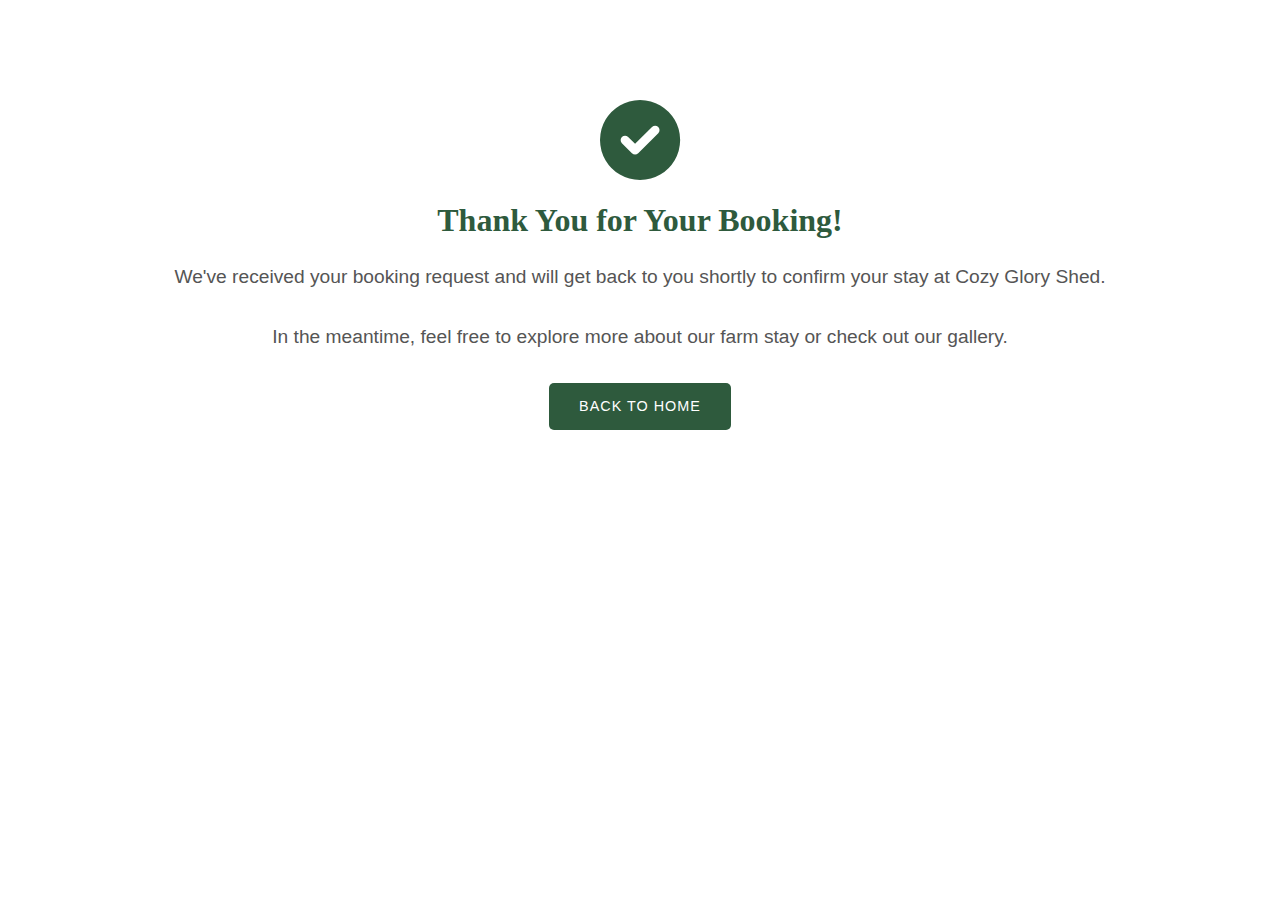
<file: thank-you.html>
<!DOCTYPE html>
<html lang="en">
<head>
    <meta charset="UTF-8">
    <meta name="viewport" content="width=device-width, initial-scale=1.0">
    <title>Thank You | Cozy Glory Shed</title>
    <link rel="stylesheet" href="css/style.css">
    <link rel="stylesheet" href="https://cdnjs.cloudflare.com/ajax/libs/font-awesome/6.0.0-beta3/css/all.min.css">
    <style>
        .thank-you {
            text-align: center;
            padding: 100px 20px;
            min-height: 60vh;
        }
        .thank-you h1 {
            color: #2e5a3d;
            margin-bottom: 20px;
        }
        .thank-you p {
            font-size: 1.2rem;
            margin-bottom: 30px;
            color: #555;
        }
        .btn {
            display: inline-block;
            background: #2e5a3d;
            color: white;
            padding: 12px 30px;
            border-radius: 5px;
            text-decoration: none;
            font-weight: 500;
            transition: all 0.3s ease;
        }
        .btn:hover {
            background: #1e3a28;
            transform: translateY(-2px);
        }
    </style>
</head>
<body>
    <div class="thank-you">
        <div class="container">
            <i class="fas fa-check-circle" style="font-size: 80px; color: #2e5a3d; margin-bottom: 20px;"></i>
            <h1>Thank You for Your Booking!</h1>
            <p>We've received your booking request and will get back to you shortly to confirm your stay at Cozy Glory Shed.</p>
            <p>In the meantime, feel free to explore more about our farm stay or check out our gallery.</p>
            <a href="index.html" class="btn">Back to Home</a>
        </div>
    </div>
</body>
</html>
</file>
<file: css/style.css>
/* Base Styles & Variables */
:root {
    --primary-color: #2e5a3d;  /* Pine Green */
    --primary-light: #4a7d5a;
    --primary-dark: #1e3a2a;
    --secondary-color: #f8f9fa;
    --accent-color: #d4af37;   /* Gold accent */
    --text-dark: #333;
    --text-light: #fff;
    --text-gray: #6c757d;
    --transition: all 0.3s ease;
}

* {
    margin: 0;
    padding: 0;
    box-sizing: border-box;
}

/* Remove smooth scrolling from html to make navigation instant */
/* Smooth scrolling will be handled by JavaScript for better control */

body {
    font-family: 'Poppins', sans-serif;
    color: var(--text-dark);
    line-height: 1.6;
    overflow-x: hidden;
}

h1, h2, h3, h4, h5, h6 {
    font-family: 'Playfair Display', serif;
    font-weight: 600;
    line-height: 1.3;
    margin-bottom: 1rem;
}

a {
    text-decoration: none;
    color: var(--primary-color);
    transition: color 0.2s ease;
}

a:hover {
    color: var(--primary-light);
}

p {
    margin-bottom: 1rem;
}

img {
    max-width: 100%;
    height: auto;
    display: block;
}

.container {
    width: 100%;
    max-width: 1200px;
    margin: 0 auto;
    padding: 0 20px;
}

.section-header {
    text-align: center;
    margin-bottom: 3rem;
}

.section-header h2 {
    font-size: 2.5rem;
    color: var(--primary-dark);
    margin-bottom: 1rem;
    position: relative;
    display: inline-block;
}

.underline {
    height: 3px;
    width: 80px;
    background: var(--accent-color);
    margin: 0 auto 1.5rem;
}

.btn {
    display: inline-block;
    padding: 12px 30px;
    border-radius: 50px;
    font-weight: 500;
    text-transform: uppercase;
    letter-spacing: 1px;
    transition: var(--transition);
    text-align: center;
    cursor: pointer;
    border: none;
    font-size: 0.9rem;
}

.btn-primary {
    background: var(--primary-color);
    color: white;
    border: 2px solid var(--primary-color);
}

.btn-primary:hover {
    background: var(--primary-light);
    border-color: var(--primary-light);
    color: white;
    transform: translateY(-3px);
    box-shadow: 0 10px 20px rgba(0, 0, 0, 0.1);
}

/* Desktop - Navigation Items */
.navbar .nav-links a {
    color: white !important;
    font-weight: 500;
    position: relative;
    transition: all 0.2s ease;
    padding: 10px 15px;
    display: flex;
    align-items: center;
    height: 100%;
    text-decoration: none;
}

/* Desktop - Book Now button */
.navbar .nav-links a.btn.btn-primary {
    background: transparent;
    color: white !important;
    padding: 10px 20px !important;
    border: none !important;
    margin: 0 0 0 15px !important;
    height: auto;
    font-weight: 600;
    transition: all 0.3s ease;
    display: inline-flex !important;
    align-items: center;
}

.navbar .nav-links a.btn.btn-primary:hover {
    background: rgba(255, 255, 255, 0.1);
}

.nav-links a.btn-primary:hover {
    background: rgba(255, 255, 255, 0.2);
    transform: translateY(-2px);
    box-shadow: 0 4px 8px rgba(0,0,0,0.1);
}

.btn-secondary {
    background: transparent;
    color: var(--primary-color);
    border: 2px solid var(--primary-color);
}

.btn-secondary:hover {
    background: var(--primary-color);
    color: white;
    transform: translateY(-3px);
    box-shadow: 0 10px 20px rgba(0, 0, 0, 0.1);
}

.btn-outline {
    background: transparent;
    color: white;
    border: 2px solid white;
}

.btn-outline:hover {
    background: white;
    color: var(--primary-color);
}

.btn-block {
    display: block;
    width: 100%;
}

.text-center {
    text-align: center;
}

/* Header & Navigation */
.header {
    position: fixed;
    top: 0;
    left: 0;
    width: 100%;
    background: var(--primary-color);
    box-shadow: 0 2px 10px rgba(0, 0, 0, 0.1);
    z-index: 1000;
    transition: var(--transition);
}

.header.scrolled {
    background: var(--primary-dark);
    box-shadow: 0 5px 20px rgba(0, 0, 0, 0.1);
    padding: 10px 0;
}

.navbar {
    display: flex;
    justify-content: space-between;
    align-items: center;
    padding: 0;
    position: relative;
    height: 80px;
}

.logo a {
    font-family: 'Playfair Display', serif;
    font-size: 1.8rem;
    font-weight: 700;
    color: white;
    text-decoration: none;
    z-index: 1001;
}

.nav-links {
    display: flex;
    list-style: none;
    transition: var(--transition);
    align-items: center;
    margin: 0;
    padding: 0;
    height: 100%;
}

.nav-links li {
    margin: 0;
    display: flex;
    align-items: center;
}

/* Desktop styles */
.nav-links a {
    color: white;  /* White text on desktop */
    font-weight: 500;
    position: relative;
    transition: all 0.2s ease;
    padding: 10px 15px;
    display: flex;
    align-items: center;
    height: 100%;
}

.nav-links a::after {
    content: '';
    position: absolute;
    bottom: 0;
    left: 0;
    width: 0;
    height: 2px;
    background: var(--primary-color);
    transition: var(--transition);
}

.nav-links a.active {
    color: #ffffff !important;
    font-weight: 600;
    position: relative;
}

.nav-links a.active::after {
    content: '';
    position: absolute;
    bottom: -5px;
    left: 0;
    width: 100%;
    height: 3px;
    background: #01796f; /* Pine Green color */
    transition: width 0.3s ease;
}

/* Hamburger Menu */
.hamburger {
    display: none;
    flex-direction: column;
    justify-content: space-between;
    width: 30px;
    height: 24px;
    cursor: pointer;
    z-index: 1001;
    position: relative;
    background: transparent;
    border: none;
    padding: 0;
    margin-left: 15px;
}

.hamburger:focus {
    outline: none;
}

.hamburger span {
    display: block;
    height: 3px;
    width: 100%;
    background: white;
    transition: all 0.3s ease;
    border-radius: 3px;
    transform-origin: left center;
    pointer-events: none;
    box-shadow: 0 0 2px rgba(0,0,0,0.3);
}

.hamburger.active span:nth-child(1) {
    transform: rotate(45deg) translate(4px, -1px);
    width: 100%;
}

.hamburger.active span:nth-child(2) {
    opacity: 0;
    transform: translateX(-20px);
}

.hamburger.active span:nth-child(3) {
    transform: rotate(-45deg) translate(4px, 1px);
    width: 100%;
}

/* Show hamburger on mobile */
@media (max-width: 992px) {
    .hamburger {
        display: flex;
        position: relative;
        z-index: 1002;
    }
    
    .nav-links {
        position: fixed;
        top: 0;
        right: -100%;
        width: 70%;
        max-width: 300px;
        height: 100vh;
        background: white;
        flex-direction: column;
        align-items: center;
        justify-content: flex-start;
        box-shadow: -5px 0 15px rgba(0, 0, 0, 0.1);
        transition: right 0.4s ease-in-out;
        z-index: 1000;
        padding: 100px 20px 40px;
        margin: 0;
        display: flex;
        gap: 12px;
    }
    
    /* Mobile/Tablet styles */
    .nav-links a {
        color: var(--primary-color) !important;  /* Pine green text on mobile/tablet */
        padding: 12px 20px;
        margin: 0;
        width: 80%;
        text-align: center;
        display: flex;
        align-items: center;
        justify-content: center;
        height: 44px;
        position: relative;
    }
    
    /* Make Home link pine green */
    .nav-links a[href="index.html"] {
        color: var(--primary-color) !important;
    }
    
    .nav-links a.active {
        color: var(--primary-color) !important; /* Keep text pine green */
        background: transparent !important;
    }
    
    .nav-links a.active::after {
        content: '';
        position: absolute;
        bottom: 5px;
        left: 50%;
        transform: translateX(-50%);
        width: 60%;
        height: 3px;
        background: var(--primary-color); /* Pine Green color */
        display: block !important;
    }
    
    .nav-links.active {
        right: 0;
    }
    
    .nav-links li {
        margin: 0;
        width: 100%;
        text-align: center;
        display: flex;
        justify-content: center;
    }
    
    .nav-links .btn {
        margin: 0;
        padding: 12px 0;
        width: 80%;
        background: transparent !important;
        border: none !important;
        color: var(--primary-color) !important;
        text-decoration: none;
        box-shadow: none !important;
        height: 44px;
        display: flex;
        align-items: center;
        justify-content: center;
    }
    
    .nav-links .btn:hover {
        background: transparent !important;
        color: var(--primary-color) !important;
        text-decoration: underline;
    }
    
    .hamburger.active span {
        background: white;
        box-shadow: 0 0 2px rgba(0,0,0,0.3);
    }
}

/* Responsive Navigation */
@media (max-width: 992px) {
    .hamburger {
        display: flex;
        position: relative;
        z-index: 1002;
    }
    
    .nav-links {
        position: fixed;
        top: 0;
        right: -100%;
        width: 70%;
        max-width: 300px;
        height: 100vh;
        background: white;
        flex-direction: column;
        align-items: center;
        justify-content: center;
        box-shadow: -5px 0 15px rgba(0, 0, 0, 0.1);
        transition: right 0.4s ease-in-out;
        z-index: 1000;
        padding: 80px 20px 40px;
    }
    
    /* Mobile/Tablet styles */
    .nav-links a {
        color: var(--primary-color) !important;  /* Pine green text on mobile/tablet */
        padding: 12px 20px;
        margin: 0;
        width: 80%;
        text-align: center;
        display: flex;
        align-items: center;
        justify-content: center;
        height: 44px;
        position: relative;
    }
    
    /* Make Home link pine green */
    .nav-links a[href="index.html"] {
        color: var(--primary-color) !important;
    }
    
    .nav-links a.active {
        color: var(--primary-color) !important; /* Keep text pine green */
        background: transparent !important;
    }
    
    .nav-links a.active::after {
        content: '';
        position: absolute;
        bottom: 5px;
        left: 50%;
        transform: translateX(-50%);
        width: 60%;
        height: 3px;
        background: var(--primary-color); /* Pine Green color */
        display: block !important;
    }
    
    .nav-links.active {
        right: 0;
    }
    
    .nav-links li {
        margin: 0;
        width: 100%;
        text-align: center;
        display: flex;
        justify-content: center;
    }
    
    .nav-links .btn {
        margin: 0;
        padding: 12px 0;
        width: 80%;
        background: transparent !important;
        border: none !important;
        color: var(--primary-color) !important;
        text-decoration: none;
        box-shadow: none !important;
        height: 44px;
        display: flex;
        align-items: center;
        justify-content: center;
    }
    
    .nav-links .btn:hover {
        background: transparent !important;
        color: var(--primary-color) !important;
        text-decoration: underline;
    }
}

/* Hero Section */
.hero {
    height: 100vh;
    min-height: 700px;
    background: linear-gradient(rgba(0, 0, 0, 0.5), rgba(0, 0, 0, 0.5)), url('../assets/IMG-20250817-WA0002.jpg') no-repeat center center/cover;
    display: flex;
    align-items: center;
    justify-content: center;
    text-align: center;
    color: white;
    padding: 0 20px;
    margin-top: 80px;
}

.hero-content {
    max-width: 800px;
    animation: fadeInUp 1s ease;
}

.hero h1 {
    font-size: 3.5rem;
    margin-bottom: 1.5rem;
    line-height: 1.2;
}

.hero p {
    font-size: 1.2rem;
    margin-bottom: 2rem;
    max-width: 600px;
    margin-left: auto;
    margin-right: auto;
}

/* Welcome Section */
.welcome-section {
    padding: 100px 0;
    background: #fff;
}

.welcome-content {
    display: flex;
    align-items: center;
    gap: 50px;
    margin-top: 50px;
}

.welcome-text {
    flex: 1;
}

.welcome-text p {
    margin-bottom: 20px;
    color: var(--text-gray);
    line-height: 1.8;
}

.welcome-image {
    flex: 1;
    border-radius: 10px;
    overflow: hidden;
    box-shadow: 0 20px 40px rgba(0, 0, 0, 0.1);
}

.welcome-image img {
    transition: transform 0.5s ease;
}

.welcome-image:hover img {
    transform: scale(1.05);
}

/* Features Section */
.features-section {
    padding: 100px 0;
    background: var(--secondary-color);
}

.features-grid {
    display: grid;
    grid-template-columns: repeat(auto-fit, minmax(250px, 1fr));
    gap: 30px;
    margin-top: 50px;
}

.feature-card {
    background: white;
    padding: 40px 30px;
    border-radius: 10px;
    text-align: center;
    transition: var(--transition);
    box-shadow: 0 10px 30px rgba(0, 0, 0, 0.05);
}

.feature-card:hover {
    transform: translateY(-10px);
    box-shadow: 0 15px 40px rgba(0, 0, 0, 0.1);
}

.feature-icon {
    width: 80px;
    height: 80px;
    background: rgba(46, 90, 61, 0.1);
    border-radius: 50%;
    display: flex;
    align-items: center;
    justify-content: center;
    margin: 0 auto 25px;
    color: var(--primary-color);
    font-size: 30px;
    transition: var(--transition);
}

.feature-card:hover .feature-icon {
    background: var(--primary-color);
    color: white;
    transform: rotateY(180deg);
}

.feature-card h3 {
    margin-bottom: 15px;
    color: var(--primary-dark);
}

.feature-card p {
    color: var(--text-gray);
    font-size: 0.95rem;
}

/* Gallery Styles */
.gallery-section,
.gallery-preview {
    padding: 60px 0;
    background: #fff;
    width: 100%;
    overflow: hidden;
}

.gallery-grid {
    display: flex;
    flex-direction: column;
    gap: 25px;
    margin: 30px auto;
    max-width: 1400px;
    padding: 0 20px;
    width: 100%;
    box-sizing: border-box;
}

.gallery-row {
    display: grid;
    grid-template-columns: repeat(4, 1fr);
    gap: 15px;
    margin: 0;
    width: 100%;
}

.gallery-item {
    position: relative;
    border-radius: 8px;
    overflow: hidden;
    box-shadow: 0 4px 10px rgba(0,0,0,0.1);
    transition: all 0.3s ease;
    height: 220px;
    width: 100%;
    aspect-ratio: 1/1;
}

.gallery-item img {
    width: 100%;
    height: 100%;
    object-fit: cover;
    display: block;
    transition: transform 0.5s ease;
}

.gallery-overlay {
    position: absolute;
    top: 0;
    left: 0;
    width: 100%;
    height: 100%;
    background: rgba(0,0,0,0.5);
    display: flex;
    align-items: center;
    justify-content: center;
    opacity: 0;
    transition: opacity 0.3s ease;
    color: white;
    text-align: center;
    padding: 15px;
    box-sizing: border-box;
}

.gallery-overlay span {
    font-weight: 600;
    font-size: 1.1rem;
    text-shadow: 1px 1px 3px rgba(0,0,0,0.8);
    background: rgba(0,0,0,0.6);
    padding: 5px 10px;
    border-radius: 4px;
}

.gallery-item:hover .gallery-overlay {
    opacity: 1;
}

.gallery-item:hover img {
    transform: scale(1.05);
}

/* Responsive adjustments */
@media (max-width: 1200px) {
    .gallery-row {
        grid-template-columns: repeat(4, 1fr);
    }
    
    .gallery-item {
        height: 180px;
    }
}

@media (max-width: 992px) {
    .gallery-row {
        grid-template-columns: repeat(3, 1fr);
    }
}

@media (max-width: 768px) {
    .gallery-row {
        grid-template-columns: repeat(2, 1fr);
    }
    
    .gallery-item {
        height: 200px;
    }
}

@media (max-width: 576px) {
    .gallery-row {
        grid-template-columns: 1fr;
    }
    
    .gallery-item {
        height: 200px;
    }
}

.gallery-filters {
    text-align: center;
    margin-bottom: 40px;
}

.filter-btn {
    background: none;
    border: 2px solid var(--primary-color);
    color: var(--primary-color);
    padding: 8px 20px;
    margin: 0 5px 10px;
    border-radius: 50px;
    cursor: pointer;
    transition: all 0.3s ease;
    font-family: 'Poppins', sans-serif;
    font-size: 0.9rem;
}

.filter-btn:hover,
.filter-btn.active {
    background: var(--primary-color);
    color: white;
}

.masonry-gallery {
    display: grid;
    grid-template-columns: repeat(auto-fill, minmax(250px, 1fr));
    gap: 20px;
    margin-bottom: 40px;
    width: 100%;
    max-width: 1400px;
    margin: 0 auto;
    padding: 0 20px;
    box-sizing: border-box;
}

.gallery-item {
    position: relative;
    border-radius: 10px;
    overflow: hidden;
    box-shadow: 0 4px 10px rgba(0,0,0,0.1);
    transition: all 0.3s ease;
    aspect-ratio: 1/1; /* Make it square */
}

.gallery-item:hover {
    transform: translateY(-5px);
    box-shadow: 0 8px 20px rgba(0,0,0,0.15);
}

.gallery-image {
    display: block;
    width: 100%;
    height: 100%;
    position: relative;
    overflow: hidden;
}

.gallery-image img {
    width: 100%;
    height: 100%;
    object-fit: cover;
    display: block;
    transition: transform 0.5s ease;
}

.gallery-overlay {
    position: absolute;
    top: 0;
    left: 0;
    width: 100%;
    height: 100%;
    background: rgba(0, 0, 0, 0.6);
    display: flex;
    flex-direction: column;
    align-items: center;
    justify-content: center;
    opacity: 0;
    transition: opacity 0.3s ease;
    padding: 15px;
    box-sizing: border-box;
    text-align: center;
    color: white;
}

.gallery-item:hover .gallery-overlay {
    opacity: 1;
}

.gallery-item:hover .gallery-image img {
    transform: scale(1.05);
}

.gallery-info h3 {
    color: white;
    margin: 0 0 10px 0;
    font-size: 1.2rem;
    font-weight: 600;
    text-shadow: 1px 1px 3px rgba(0,0,0,0.8);
}

.gallery-info p {
    margin: 0;
    font-size: 0.9rem;
    opacity: 0.9;
    text-shadow: 1px 1px 2px rgba(0,0,0,0.8);
}

.gallery-load-more {
    text-align: center;
    margin: 40px auto 0;
    max-width: 1400px;
    padding: 0 20px;
}

/* Responsive adjustments */
@media (max-width: 1200px) {
    .masonry-gallery {
        grid-template-columns: repeat(3, 1fr);
        gap: 20px;
        margin: 30px 0;
    }
}

.gallery-item {
    position: relative;
    border-radius: 8px;
    overflow: hidden;
    box-shadow: 0 4px 8px rgba(0,0,0,0.1);
    transition: transform 0.3s ease;
    aspect-ratio: 1/1;
}

.gallery-item:hover {
    transform: translateY(-5px);
    box-shadow: 0 6px 12px rgba(0,0,0,0.15);
}

.gallery-img-container {
    height: 100%;
    position: relative;
    padding-top: 66.67%; /* 3:2 aspect ratio */
}

.gallery-img-container img {
    position: absolute;
    top: 0;
    left: 0;
    width: 100%;
    height: 100%;
    object-fit: cover;
    display: block;
    transition: transform 0.5s ease;
}

.gallery-item:hover .gallery-img-container img {
    transform: scale(1.05);
}

.gallery-overlay {
    position: absolute;
    top: 50%;
    left: 50%;
    transform: translate(-50%, -50%);
    z-index: 2;
    width: 100%;
    height: 100%;
    background: rgba(0, 0, 0, 0.5);
    display: flex;
    align-items: center;
    justify-content: center;
    opacity: 0;
    transition: var(--transition);
}

.gallery-item:hover .gallery-overlay {
    opacity: 1;
}

.gallery-item:hover img {
    transform: scale(1.05);
    opacity: 0.9;
}

.gallery-img-container img[src*="WA000"] {
    width: 100% !important;
    height: 100% !important;
    object-fit: cover !important;
}

/* Testimonials */
.testimonials {
    padding: 100px 0;
    background: var(--secondary-color);
    position: relative;
}

.testimonial-slider {
    max-width: 800px;
    margin: 0 auto;
    position: relative;
}

.testimonial {
    background: white;
    padding: 40px;
    border-radius: 10px;
    box-shadow: 0 10px 30px rgba(0, 0, 0, 0.05);
    margin: 20px;
    position: relative;
}

.testimonial::before {
    content: '\201C';
    font-family: Georgia, serif;
    font-size: 100px;
    color: var(--primary-color);
    opacity: 0.2;
    position: absolute;
    top: 10px;
    left: 20px;
    line-height: 1;
}

.testimonial-content {
    position: relative;
    z-index: 1;
}

.testimonial p {
    font-size: 1.1rem;
    font-style: italic;
    margin-bottom: 20px;
    color: var(--text-gray);
    line-height: 1.8;
}

.testimonial-author {
    font-weight: 600;
    color: var(--primary-dark);
    font-style: normal;
}

/* Booking Section */
.booking-section {
    padding: 100px 0;
    background: linear-gradient(rgba(46, 90, 61, 0.9), rgba(46, 90, 61, 0.9)), url('../assets/images/booking-bg.jpg') no-repeat center center/cover;
    color: white;
    position: relative;
}

.booking-form-container {
    max-width: 800px;
    margin: 0 auto;
    background: white;
    padding: 50px;
    border-radius: 10px;
    box-shadow: 0 20px 40px rgba(0, 0, 0, 0.2);
    position: relative;
    z-index: 1;
}

.booking-header {
    text-align: center;
    margin-bottom: 40px;
}

.booking-header h2 {
    color: var(--primary-dark);
    font-size: 2.2rem;
    margin-bottom: 10px;
}

.booking-header p {
    color: var(--text-gray);
}

.booking-form {
    display: grid;
    grid-template-columns: repeat(auto-fit, minmax(200px, 1fr));
    gap: 20px;
}

.form-group {
    margin-bottom: 20px;
}

.form-group label {
    display: block;
    margin-bottom: 8px;
    font-weight: 500;
    color: var(--text-dark);
}

.form-group input,
.form-group select {
    width: 100%;
    padding: 12px 15px;
    border: 1px solid #ddd;
    border-radius: 5px;
    font-family: 'Poppins', sans-serif;
    font-size: 0.95rem;
    transition: var(--transition);
}

.form-group input:focus,
.form-group select:focus {
    outline: none;
    border-color: var(--primary-color);
    box-shadow: 0 0 0 3px rgba(46, 90, 61, 0.1);
}

/* Contact Info */
.contact-info {
    padding: 100px 0;
    background: white;
}

.contact-grid {
    display: grid;
    grid-template-columns: repeat(auto-fit, minmax(250px, 1fr));
    gap: 30px;
    margin-top: 50px;
}

.contact-item {
    text-align: center;
    padding: 40px 20px;
    border-radius: 10px;
    background: var(--secondary-color);
    transition: var(--transition);
}

.contact-item:hover {
    transform: translateY(-10px);
    box-shadow: 0 15px 40px rgba(0, 0, 0, 0.05);
}

.contact-icon {
    width: 80px;
    height: 80px;
    background: var(--primary-color);
    color: white;
    border-radius: 50%;
    display: flex;
    align-items: center;
    justify-content: center;
    font-size: 30px;
    margin: 0 auto 20px;
    transition: var(--transition);
}

.contact-item:hover .contact-icon {
    background: var(--accent-color);
    transform: rotate(360deg);
}

.contact-item h3 {
    margin-bottom: 15px;
    color: var(--primary-dark);
}

.contact-item p {
    color: var(--text-gray);
    margin-bottom: 0;
}

/* Map Section */
.map-section {
    padding: 60px 0;
    background-color: #f9f9f9;
}

.map-container {
    margin-top: 30px;
    border-radius: 10px;
    overflow: hidden;
    box-shadow: 0 5px 20px rgba(0,0,0,0.1);
    background: white;
}

.map-container iframe {
    width: 100%;
    height: 450px;
    border: none;
    display: block;
}

.map-address {
    padding: 20px;
    text-align: center;
    background: white;
    border-top: 1px solid #eee;
}

.map-address p {
    margin: 0 0 15px 0;
    color: var(--text-gray);
    display: flex;
    align-items: center;
    justify-content: center;
    gap: 8px;
}

.map-address i {
    color: var(--primary-color);
}

.map-address .btn {
    display: inline-flex;
    align-items: center;
    gap: 8px;
    padding: 10px 20px;
    font-weight: 500;
}

.map-address .btn i {
    color: white;
}

/* Responsive adjustments */
@media (max-width: 1200px) {
    /* Mobile Navigation */
    .navbar .nav-links {
        position: fixed;
        top: 80px;
        left: 0;
        width: 100%;
        background: white;
        flex-direction: column;
        align-items: center;
        padding: 20px 0;
        transform: translateY(-150%);
        transition: transform 0.4s ease-in-out;
        z-index: 1000;
    }

    .navbar .nav-links.active {
        transform: translateY(0);
    }

    .navbar .nav-links li {
        width: 100%;
        text-align: center;
    }

    .navbar .nav-links a {
        color: var(--primary-color) !important;
        padding: 12px 20px;
        margin: 5px 0;
        justify-content: center;
        width: 100%;
    }
    
    /* Mobile - Book Now button */
    .navbar .nav-links a.btn.btn-primary {
        background: none !important;
        color: var(--primary-color) !important;
        max-width: 200px;
        margin: 5px auto !important;
        padding: 10px 20px !important;
        border: none !important;
        border-radius: 0;
        font-weight: 500;
        position: relative;
    }
    
    /* Active state for mobile */
    .navbar .nav-links a.active {
        color: var(--primary-color) !important;
        position: relative;
    }
    
    .navbar .nav-links a.active::after,
    .navbar .nav-links a.btn.btn-primary.active::after {
        content: '';
        position: absolute;
        bottom: 5px;
        left: 50%;
        transform: translateX(-50%);
        width: 40%;
        height: 3px;
        background: var(--primary-color);
    }
    
    /* Booking Form Responsive Styles */
    .booking-form-container {
        padding: 20px !important;
    }
    
    .booking-form {
        padding: 15px !important;
    }
    
    .form-row {
        flex-direction: column;
        gap: 15px;
    }
    
    .form-group {
        width: 100% !important;
        margin-bottom: 15px;
    }
    
    input[type="date"],
    input[type="number"],
    input[type="text"],
    input[type="email"],
    input[type="tel"],
    textarea,
    select {
        width: 100% !important;
        padding: 12px 15px !important;
    }
    
    .btn {
        width: 100%;
        padding: 12px 20px !important;
        margin: 10px 0;
    }
    
    .booking-summary {
        padding: 15px !important;
    }
    
    .map-container iframe {
        height: 300px;
    }
    
    .map-address p {
        font-size: 0.9rem;
        flex-direction: column;
        gap: 5px;
    }
    
    .map-address .btn {
        padding: 10px 15px;
        font-size: 0.9rem;
    }
}

/* Footer */
.footer {
    background: var(--primary-dark);
    color: white;
    padding: 80px 0 0;
}

.footer-content {
    display: grid;
    grid-template-columns: repeat(auto-fit, minmax(250px, 1fr));
    gap: 40px;
    margin-bottom: 50px;
}

.footer-about h3 {
    color: white;
    font-size: 1.8rem;
    margin-bottom: 20px;
}

.footer-about p {
    color: rgba(255, 255, 255, 0.7);
    margin-bottom: 20px;
}

.social-links {
    display: flex;
    gap: 15px;
}

.social-links a {
    display: flex;
    align-items: center;
    justify-content: center;
    width: 40px;
    height: 40px;
    background: rgba(255, 255, 255, 0.1);
    color: white;
    border-radius: 50%;
    transition: var(--transition);
}

.social-links a:hover {
    background: var(--accent-color);
    color: var(--primary-dark);
    transform: translateY(-3px);
}

.footer-links h3,
.footer-contact h3 {
    color: white;
    font-size: 1.3rem;
    margin-bottom: 25px;
    position: relative;
    padding-bottom: 10px;
}

.footer-links h3::after,
.footer-contact h3::after {
    content: '';
    position: absolute;
    left: 0;
    bottom: 0;
    width: 50px;
    height: 2px;
    background: var(--accent-color);
}

.footer-links ul {
    list-style: none;
}

.footer-links li {
    margin-bottom: 12px;
}

.footer-links a {
    color: rgba(255, 255, 255, 0.7);
    transition: var(--transition);
    display: inline-block;
}

.footer-links a:hover {
    color: var(--accent-color);
    transform: translateX(5px);
}

.footer-contact p {
    color: rgba(255, 255, 255, 0.7);
    margin-bottom: 15px;
    display: flex;
    align-items: flex-start;
}

.footer-contact i {
    margin-right: 15px;
    color: var(--accent-color);
    margin-top: 5px;
}

.footer-bottom {
    background: rgba(0, 0, 0, 0.2);
    padding: 20px 0;
    text-align: center;
    font-size: 0.9rem;
    color: rgba(255, 255, 255, 0.5);
}

/* Animations */
@keyframes fadeInUp {
    from {
        opacity: 0;
        transform: translateY(30px);
    }
    to {
        opacity: 1;
        transform: translateY(0);
    }
}

/* Responsive Styles */
@media (max-width: 992px) {
    .welcome-content {
        flex-direction: column;
    }
    
    .welcome-text,
    .welcome-image {
        width: 100%;
    }
    
    .welcome-image {
        margin-top: 30px;
    }
    
    .booking-form {
        grid-template-columns: 1fr;
    }
}

@media (max-width: 768px) {
    .logo a {
        font-size: 1.5rem;
    }
    
    .hero h1 {
        font-size: 2.5rem;
    }
    
    .hero p {
        font-size: 1.1rem;
    }
    
    .section-header h2 {
        font-size: 2rem;
    }
    
    .nav-links {
        position: fixed;
        top: 80px;
        left: -100%;
        width: 100%;
        height: calc(100vh - 80px);
        background: white;
        flex-direction: column;
        align-items: center;
        justify-content: flex-start;
        padding-top: 50px;
        transition: var(--transition);
        z-index: 999;
    }
    
    .nav-links.active {
        left: 0;
    }
    
    .nav-links li {
        margin: 15px 0;
    }
    
    .nav-links a {
        font-size: 1.2rem;
    }
    
    .hero h1 {
        font-size: 2.5rem;
    }
    
    .hero p {
        font-size: 1rem;
    }
    
    .section-header h2 {
        font-size: 2rem;
    }
    
    .booking-form-container {
        padding: 30px 20px;
    }
    
    .footer-content {
        grid-template-columns: 1fr;
        gap: 30px;
    }
}

@media (max-width: 576px) {
    .hero h1 {
        font-size: 2rem;
    }
    
    .btn {
        padding: 10px 20px;
        font-size: 0.8rem;
    }
    
    .section-header h2 {
        font-size: 1.8rem;
    }
    
    .testimonial {
        padding: 30px 20px;
    }
    
    .testimonial::before {
        font-size: 80px;
    }
}
</file>
